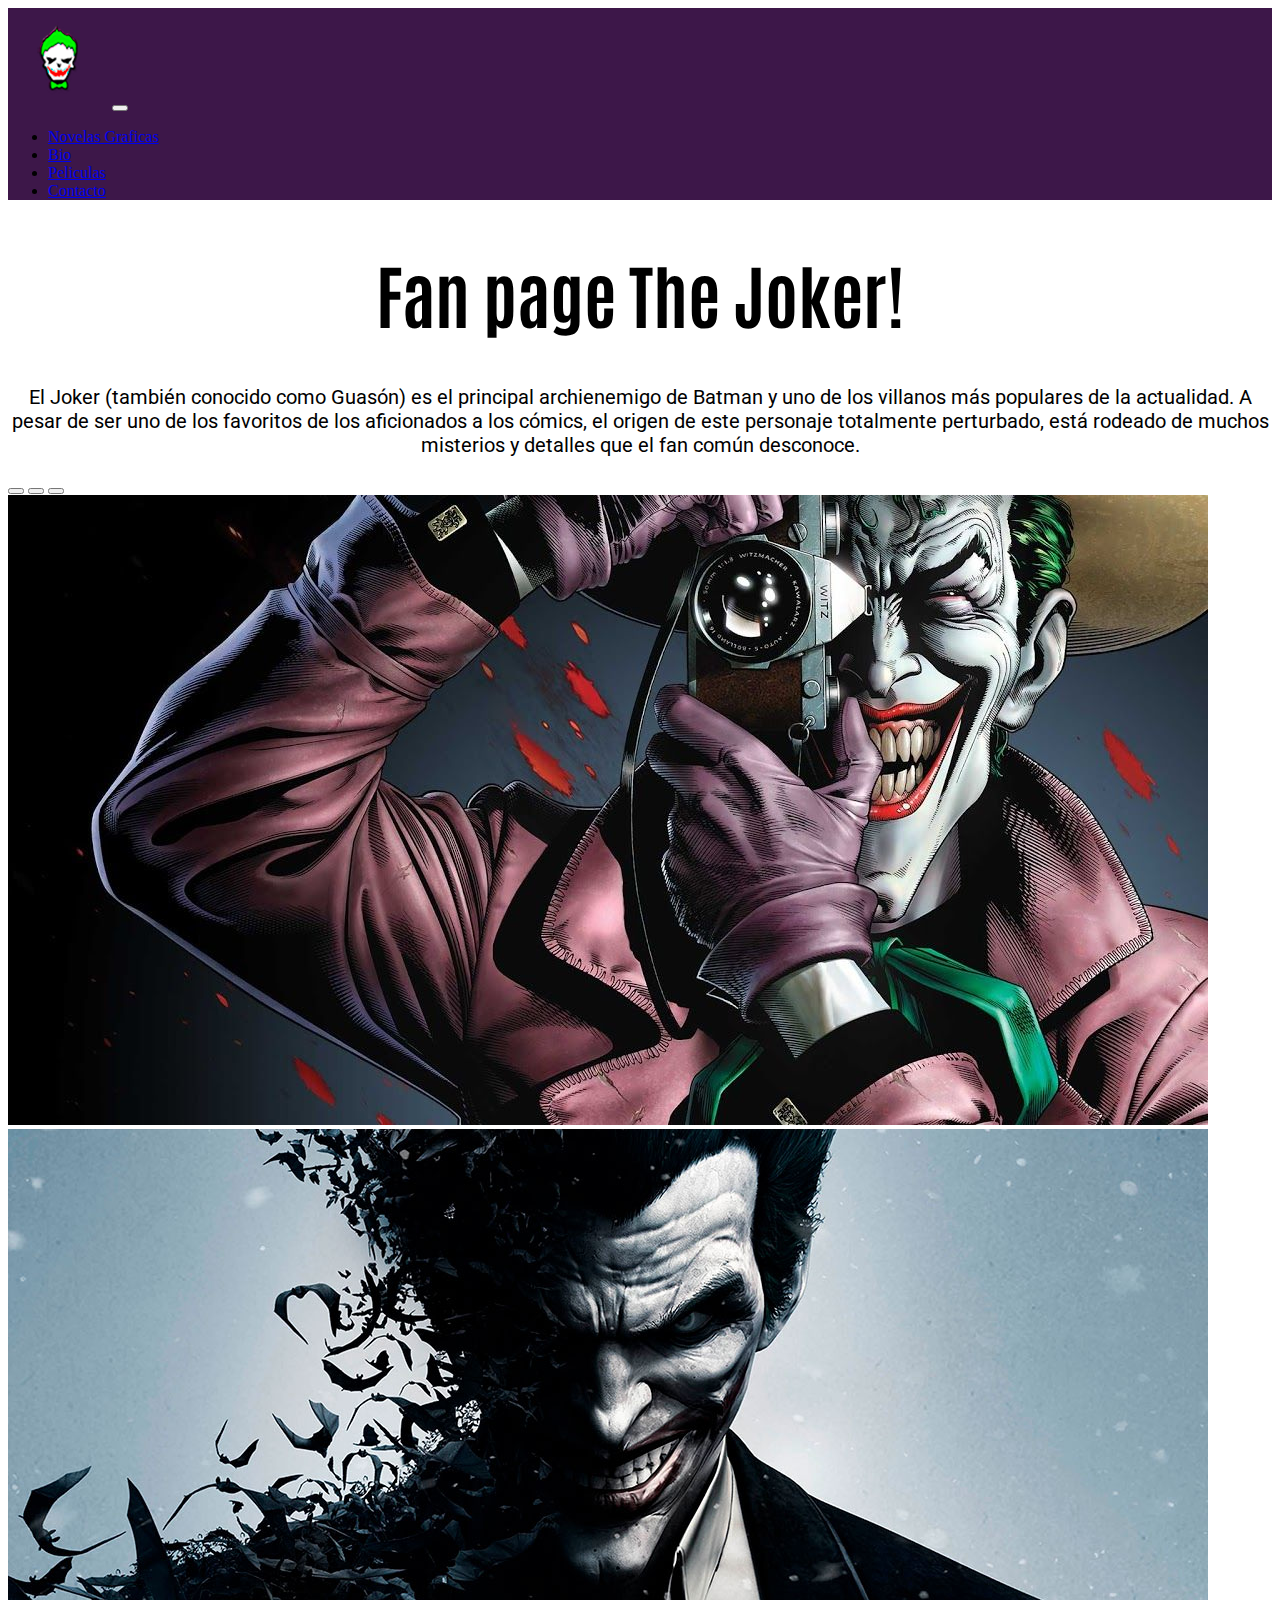
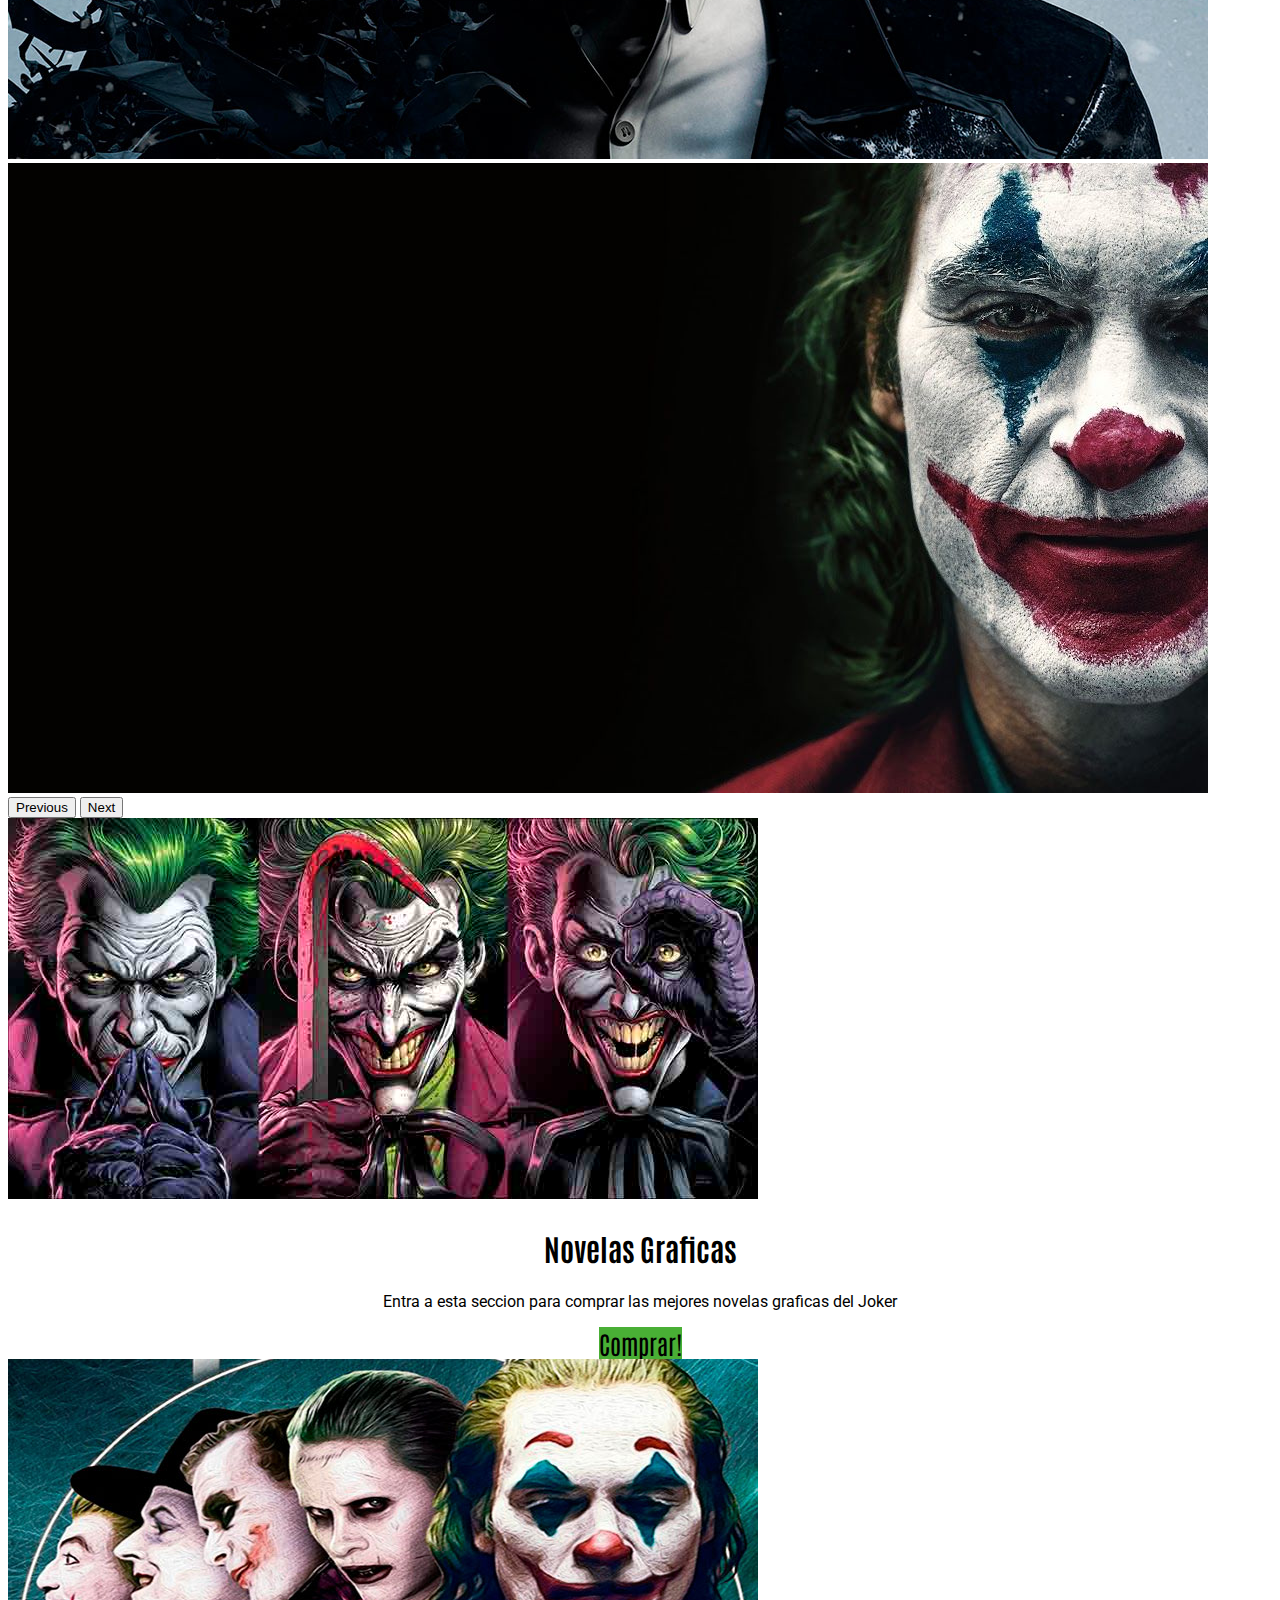
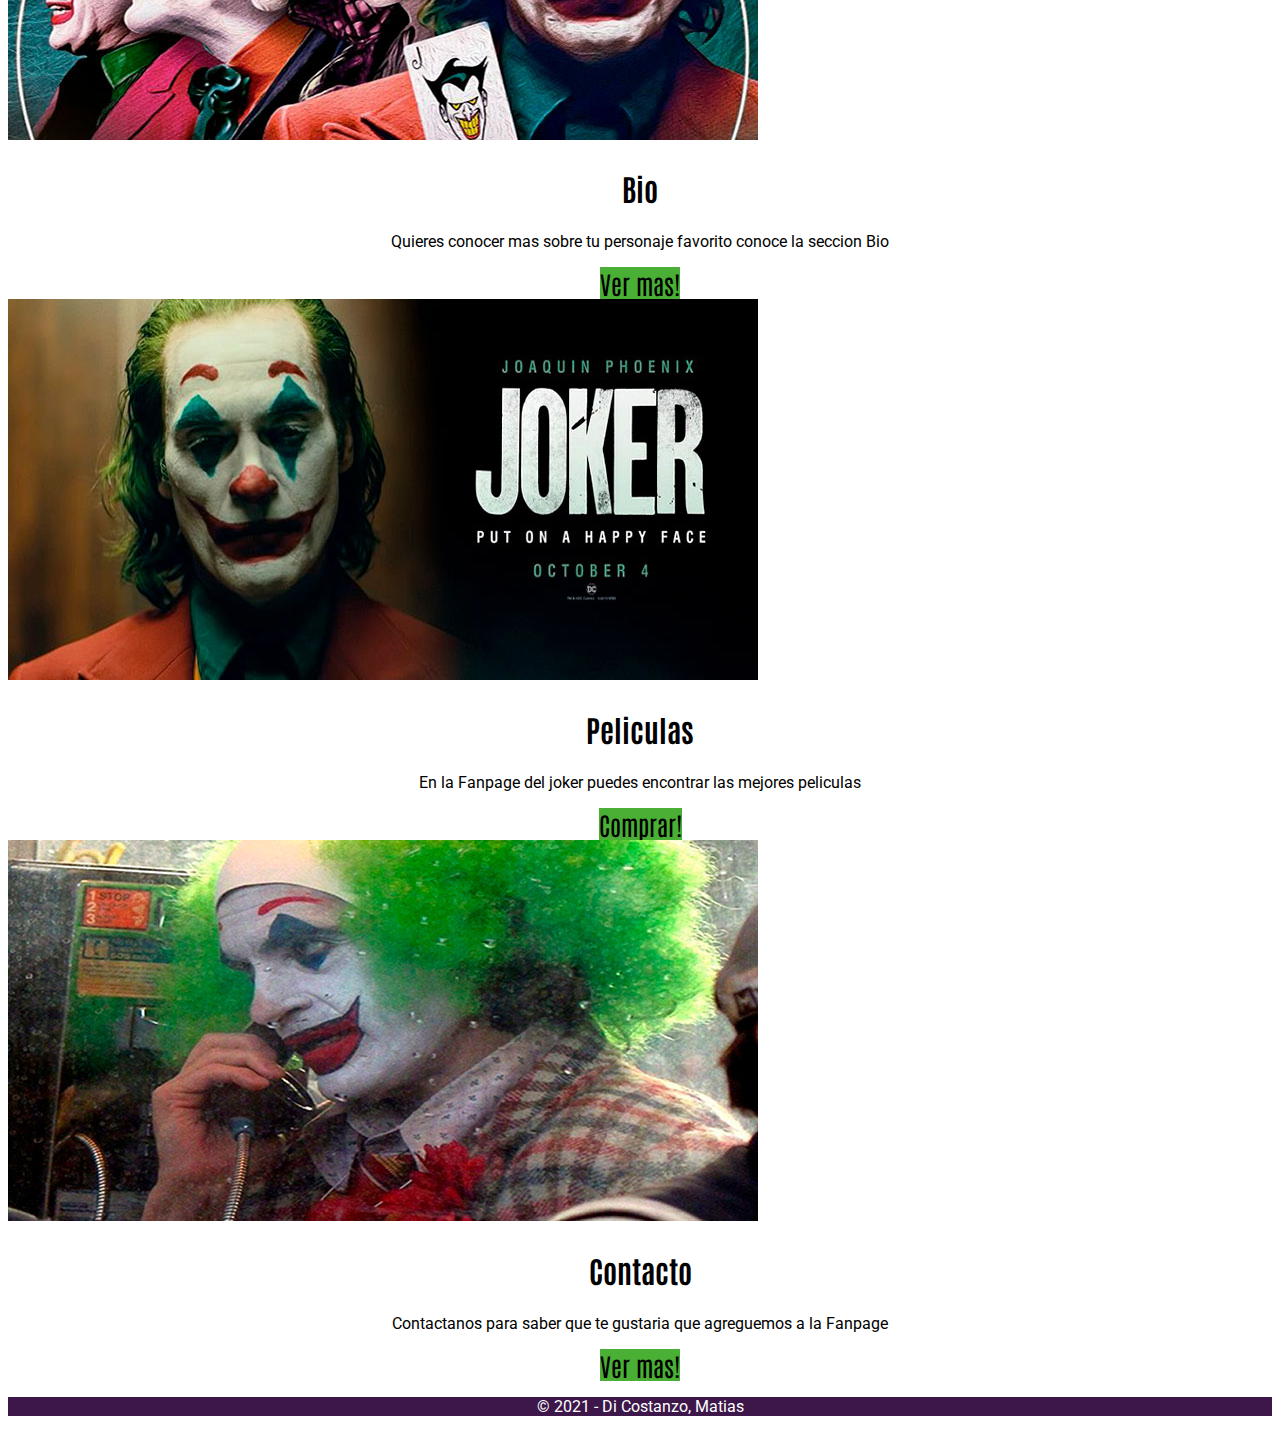
<file: index.html>
<!doctype html>
<html lang="es">
<head>
    <meta charset="utf-8">
    <meta name="viewport" content="width=device-width, initial-scale=1">

    <!-- Bootstrap CSS -->
    <link href="https://cdn.jsdelivr.net/npm/bootstrap@5.0.1/dist/css/bootstrap.min.css" 
    rel="stylesheet" integrity="sha384-+0n0xVW2eSR5OomGNYDnhzAbDsOXxcvSN1TPprVMTNDbiYZCxYbOOl7+AMvyTG2x" crossorigin="anonymous">

    <link href="css/estilos.css"  rel="stylesheet">
    <link rel="stylesheet" href="https://cdnjs.cloudflare.com/ajax/libs/font-awesome/5.15.3/css/all.min.css">
    <link rel="shortcut icon" href="img/jokerlogo.png">


    <title>Fan page The Joker</title>
</head>
<body>

    <header>


        <nav  class="navbar navbar-expand-lg navbar-dark bg-dark p-0">
            <div class="container-fluid header">
              <a class="navbar-brand" href="index.html">
               <img src="img/jokerlogo.png"  alt="logo"></a>

              <button class="navbar-toggler" type="button" data-bs-toggle="collapse" data-bs-target="#navbarNav" aria-controls="navbarNav" aria-expanded="false" aria-label="Toggle navigation">
                <span class="navbar-toggler-icon"></span>
              </button>
              
              <div class="collapse navbar-collapse" id="navbarNav">
                <ul class="navbar-nav">
                  <li class="nav-item">
                    <a class="nav-link" aria-current="page" href="novelasgraficas.html">Novelas Graficas</a>
                  </li>
                  <li class="nav-item">
                    <a class="nav-link" href="bio.html">Bio</a>
                  </li>
                  <li class="nav-item">
                    <a class="nav-link" href="peliculas.html">Peliculas</a>
                  </li>
                  <li class="nav-item">
                    <a class="nav-link" href="contacto.html">Contacto</a>
                  </li>
                </ul>
              </div>
            </div>
          </nav>


    </header>

  <div class="container-fluid content">
    <div class="container">
      <div class="row">    
        <div class="titulo">
          <h1>Fan page The Joker!</h1>
          <p>El Joker (también conocido como Guasón) es el principal archienemigo de Batman y uno de los villanos más populares de la actualidad. 
              A pesar de ser uno de los favoritos de los aficionados a los cómics, el origen de este personaje totalmente perturbado,
              está rodeado de muchos misterios y detalles que el fan común desconoce.</p>
            </div>
          </div>
        </div>
      </div>


<div class="slider container-fluid px-0 mb-3">
    <div id="carouselExampleIndicators" class="carousel slide" data-bs-ride="carousel">
        <div class="carousel-indicators">
          <button type="button" data-bs-target="#carouselExampleIndicators" data-bs-slide-to="0" class="active" aria-current="true" aria-label="Slide 1"></button>
          <button type="button" data-bs-target="#carouselExampleIndicators" data-bs-slide-to="1" aria-label="Slide 2"></button>
          <button type="button" data-bs-target="#carouselExampleIndicators" data-bs-slide-to="2" aria-label="Slide 3"></button>
        </div>
        <div class="carousel-inner">
          <div class="carousel-item active">
            <img src="img/sliderjoker1.jpg" class="d-block w-100" alt="...">
          </div>
          <div class="carousel-item">
            <img src="img/sliderjoker2.jpg" class="d-block w-100" alt="...">
          </div>
          <div class="carousel-item">
            <img src="img/sliderjoker3.jpg" class="d-block w-100" alt="...">
          </div>
        </div>
        <button class="carousel-control-prev" type="button" data-bs-target="#carouselExampleIndicators" data-bs-slide="prev">
          <span class="carousel-control-prev-icon" aria-hidden="true"></span>
          <span class="visually-hidden">Previous</span>
        </button>
        <button class="carousel-control-next" type="button" data-bs-target="#carouselExampleIndicators" data-bs-slide="next">
          <span class="carousel-control-next-icon" aria-hidden="true"></span>
          <span class="visually-hidden">Next</span>
        </button>
      </div>
</div>


<div class="container-fluid content">
    <div class="container">
        <div class="row">

            <div class="col-lg-3 col-md-6 col-sm-12">
                <div class="info">
                    <div class="img">
                        <img class="img-fluid p-3" src="img/caja1.jpg" alt="">
                        <div class="txt">
                            <H2>Novelas Graficas</H2>
                            <p>Entra a esta seccion para comprar las mejores novelas graficas del Joker</p>
                                <div class="botonhome text-center">
                                <a class="botonhome" href="novelasgraficas.html">Comprar!</a>
                              </div>
                        </div>
                    </div>
                </div>
            </div>


            <div class="col-lg-3 col-md-6 col-sm-12">
                <div class="info">
                    <div class="img">
                        <img class="img-fluid p-3" src="img/caja.jpg" alt="">
                        <div class="txt">
                            <H2>Bio</H2>
                            <p>Quieres conocer mas sobre tu personaje favorito conoce la seccion Bio</p>
                                <div class="botonhome text-center">
                                <a class="botonhome" href="bio.html">Ver mas!</a>
                              </div>
                        </div>
                    </div>
                </div>
            </div>

            <div class="col-lg-3 col-md-6 col-sm-12">
                <div class="info">
                    <div class="img">
                        <img class="img-fluid p-3" src="img/caja2.jpg" alt="">
                        <div class="txt">
                            <H2>Peliculas</H2>
                            <p>En la Fanpage del joker puedes encontrar las mejores peliculas</p>
                                <div class="botonhome mb-5 text-center">
                                <a class="botonhome" href="peliculas.html">Comprar!</a>
                              </div>
                        </div>
                    </div>
                </div>
            </div>

            <div class="col-lg-3 col-md-6 col-sm-12">
                <div class="info">
                    <div class="img">
                        <img class="img-fluid p-3" src="img/caja3.jpg" alt="">
                        <div class="txt">
                            <H2>Contacto</H2>
                            <p>Contactanos para saber que te gustaria que agreguemos a la Fanpage</p>
                                <div class="botonhome mb-5 text-center">
                                <a class="botonhome m-1" href="contacto.html">Ver mas!</a>
                              </div>
                        </div>
                    </div>
                </div>
            </div>


        </div>
    </div>
</div>



<footer class="container-fluid footer">
  <div class="container">
  <p class="txtinfo p-3 mt-5">
    &copy; 2021 - Di Costanzo, Matias
  </p>
  </div>
</footer>




    <!-- Option 1: Bootstrap Bundle with Popper -->
    <script src="https://cdn.jsdelivr.net/npm/bootstrap@5.0.1/dist/js/bootstrap.bundle.min.js" integrity="sha384-gtEjrD/SeCtmISkJkNUaaKMoLD0//ElJ19smozuHV6z3Iehds+3Ulb9Bn9Plx0x4" crossorigin="anonymous"></script>

</body>
</html>
</file>
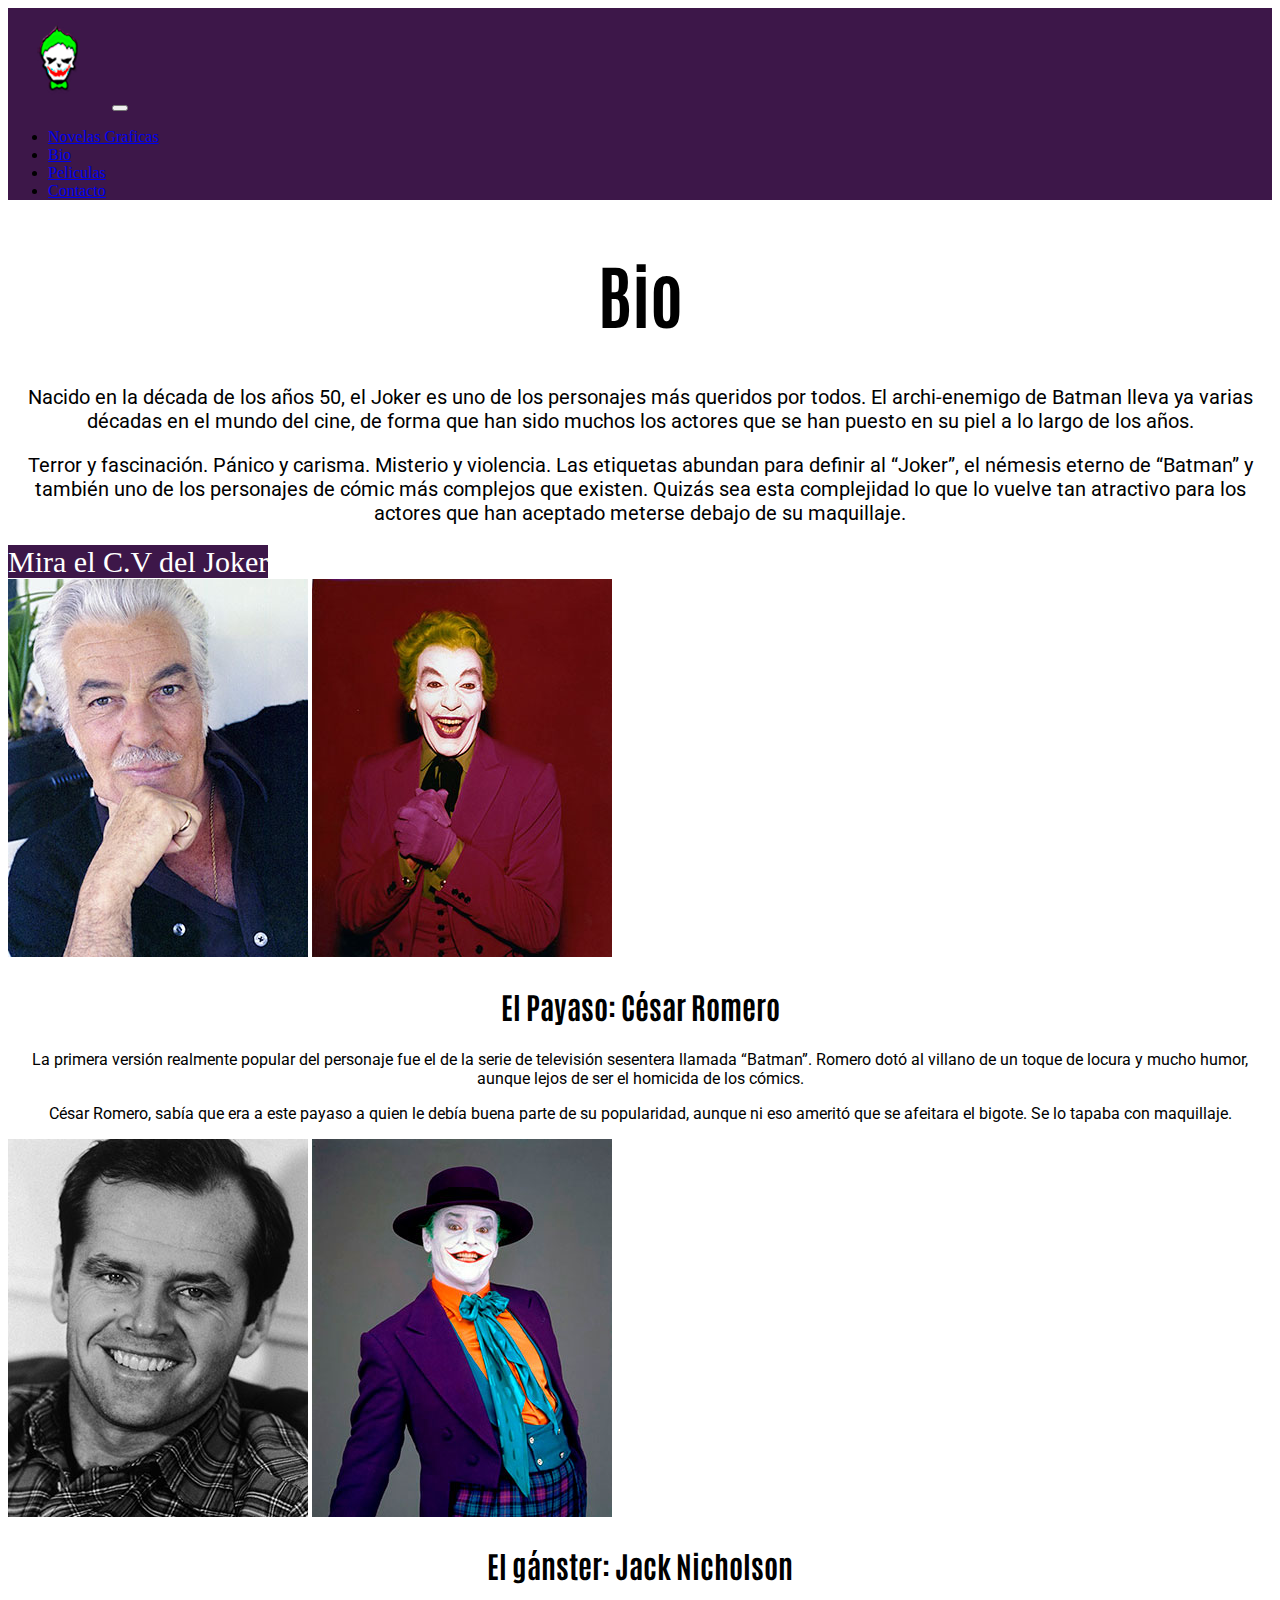
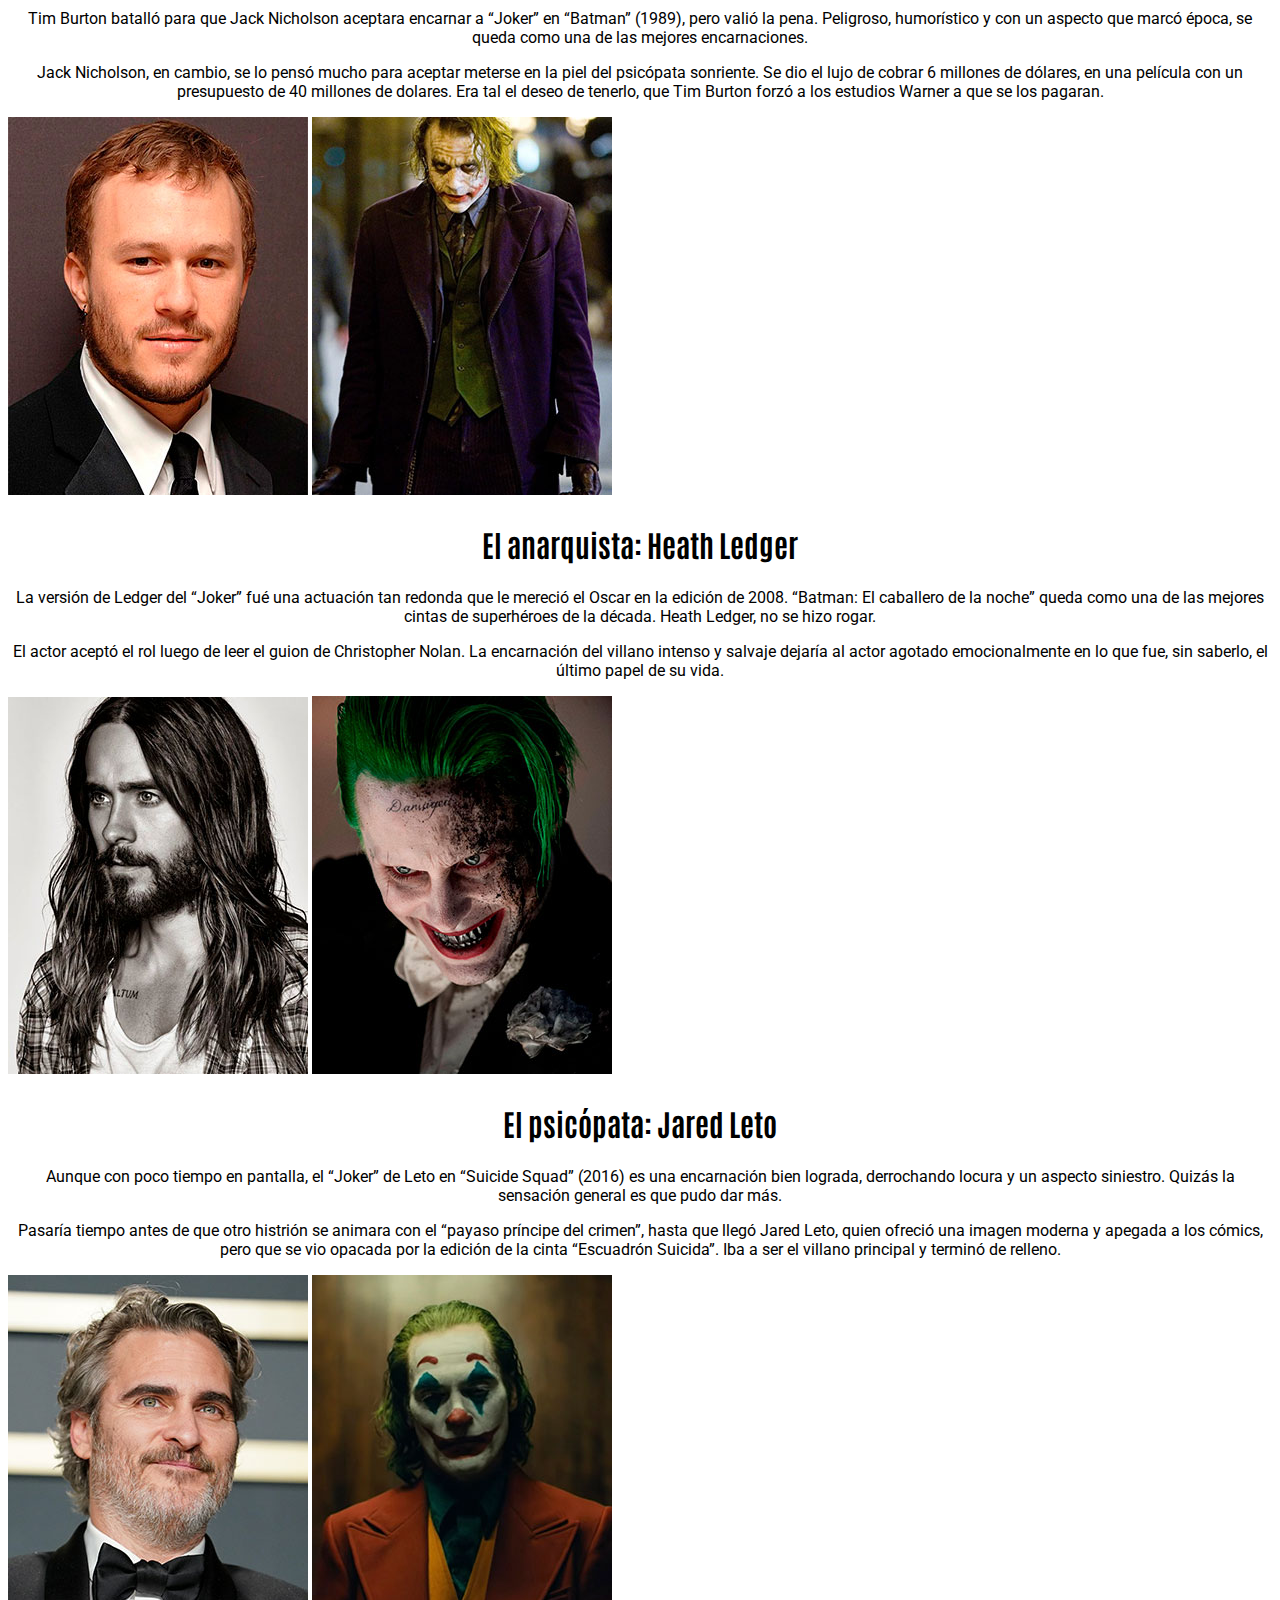
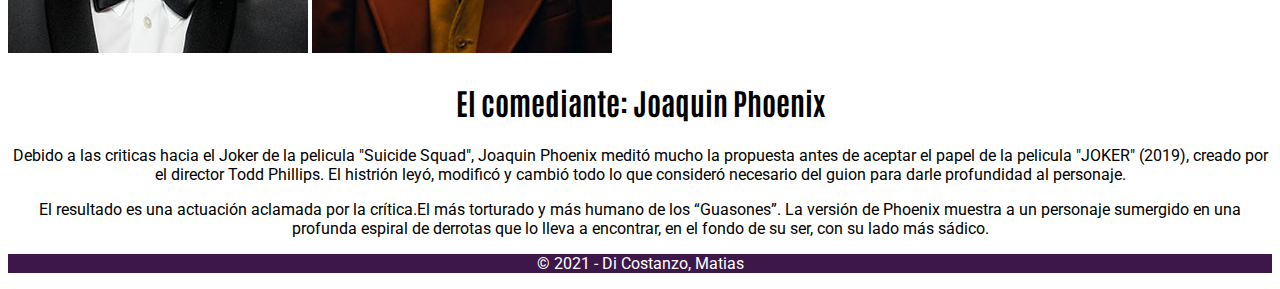
<file: bio.html>
<!doctype html>
<html lang="es">
<head>
    <meta charset="utf-8">
    <meta name="viewport" content="width=device-width, initial-scale=1">

    <!-- Bootstrap CSS -->
    <link href="https://cdn.jsdelivr.net/npm/bootstrap@5.0.1/dist/css/bootstrap.min.css" 
    rel="stylesheet" integrity="sha384-+0n0xVW2eSR5OomGNYDnhzAbDsOXxcvSN1TPprVMTNDbiYZCxYbOOl7+AMvyTG2x" crossorigin="anonymous">

    <link href="css/estilos.css"  rel="stylesheet">
    <link rel="stylesheet" href="https://cdnjs.cloudflare.com/ajax/libs/font-awesome/5.15.3/css/all.min.css">
    <link rel="shortcut icon" href="img/jokerlogo.png">


    <title>Bio</title>
</head>

<body>

    <header>

        <nav  class="navbar navbar-expand-lg navbar-dark bg-dark p-0">
            <div class="container-fluid header">
              <a class="navbar-brand" href="index.html">
               <img src="img/jokerlogo.png"  alt=""></a>

              <button class="navbar-toggler" type="button" data-bs-toggle="collapse" data-bs-target="#navbarNav" aria-controls="navbarNav" aria-expanded="false" aria-label="Toggle navigation">
                <span class="navbar-toggler-icon"></span>
              </button>
              
              <div class="collapse navbar-collapse" id="navbarNav">
                <ul class="navbar-nav">
                  <li class="nav-item">
                    <a class="nav-link" aria-current="page" href="novelasgraficas.html">Novelas Graficas</a>
                  </li>
                  <li class="nav-item">
                    <a class="nav-link" href="bio.html">Bio</a>
                  </li>
                  <li class="nav-item">
                    <a class="nav-link" href="peliculas.html">Peliculas</a>
                  </li>
                  <li class="nav-item">
                    <a class="nav-link" href="contacto.html">Contacto</a>
                  </li>
                </ul>
              </div>
            </div>
          </nav>


    </header>

    <div class="container-fluid content">
      <div class="container">
          <div class="row">
          <div class="titulo">
          <h1>Bio</h1>
          <p> Nacido en la década de los años 50, el Joker es uno de los personajes más queridos por todos. 
              El archi-enemigo de Batman lleva ya varias décadas en el mundo del cine,
            de forma que han sido muchos los actores que se han puesto en su piel a lo largo de los años.</p>
            <p>Terror y fascinación. Pánico y carisma. Misterio y violencia. Las etiquetas abundan para definir al “Joker”, 
            el némesis eterno de “Batman” y también uno de los personajes de cómic más complejos que existen.
            Quizás sea esta complejidad lo que lo vuelve tan atractivo para los actores que han aceptado meterse debajo de su maquillaje.</p>
      <div class="botonbio mb-5 text-center">
        <a class="botonbio" href="cv.html">Mira el C.V del Joker</a>
      </div>
  </div>
</div>
</div>
</div>



     <div class="container-fluid">
        <div class="container">

          <div class="row">
            <div class="col">
              <div class="img img-fluid mt-3">
                <img class="imgbio" src="img/cesarromero3.jpg">
                <img class="imgbio" src="img/cesarromero.jpg">
  </div>
  </div>
  <div class="col">
    <div class="txt mt-5 text-center">
      <H2>El Payaso: César Romero</H2>
      <p>La primera versión realmente popular del personaje fue el de la serie de televisión sesentera llamada “Batman”. 
        Romero dotó al villano de un toque de locura y mucho humor, aunque lejos de ser el homicida de los cómics.</p>
        <p>César Romero, sabía que era a este payaso a quien le debía buena parte de su popularidad, 
        aunque ni eso ameritó que se afeitara el bigote. Se lo tapaba con maquillaje.</p>
  </div>
</div>
</div>
</div>
</div>

<div class="container-fluid">
  <div class="container">

<div class="row">
  <div class="col">
    <div class="img-fluid mt-3">
    <img class="imgbio" src="img/jacknicholson2.jpg">
    <img class="imgbio" src="img/jacknicholson.jpg">
  </div>
  </div>
  <div class="col">
    <div class="txt mt-5 text-center">
      <H2>El gánster: Jack Nicholson</H2>
      <p>Tim Burton batalló para que Jack Nicholson aceptara encarnar a “Joker” en “Batman” (1989), pero valió la pena. 
          Peligroso, humorístico y con un aspecto que marcó época, se queda como una de las mejores encarnaciones.</p>
          <p>Jack Nicholson, en cambio, se lo pensó mucho para aceptar meterse en la piel del psicópata sonriente. 
          Se dio el lujo de cobrar 6 millones de dólares, en una película con un presupuesto de 40 millones de dolares. 
          Era tal el deseo de tenerlo, que Tim Burton forzó a los estudios Warner a que se los pagaran.</p>
  </div>
</div>
</div>
</div>
</div>

<div class="container-fluid">
  <div class="container">

<div class="row">
  <div class="col">
    <div class="img-fluid mt-3">
    <img class="imgbio" src="img/heathledger2.jpg">
    <img class="imgbio" src="img/heathledger.jpg">
  </div>
  </div>
  <div class="col">
    <div class="txt mt-5">
      <H2>El anarquista: Heath Ledger</H2>
      <p>La versión de Ledger del “Joker” fué una actuación tan redonda que le mereció el Oscar en la edición de 2008. 
        “Batman: El caballero de la noche” queda como una de las mejores cintas de superhéroes de la década.
        Heath Ledger, no se hizo rogar.</p>
        <p>El actor aceptó el rol luego de leer el guion de Christopher Nolan. 
        La encarnación del villano intenso y salvaje dejaría al actor agotado emocionalmente en lo que fue, 
        sin saberlo, el último papel de su vida.</p>
  </div>
</div>
</div>
</div>
</div>

<div class="container-fluid">
  <div class="container">

<div class="row">
  <div class="col">
    <div class="img-fluid mt-3">
    <img class="imgbio" src="img/jaredleto2.jpg">
    <img class="imgbio" src="img/jaredleto.jpg">
  </div>
  </div>
  <div class="col">
    <div class="txt mt-5">
      <H2>El psicópata: Jared Leto</H2>
      <p>Aunque con poco tiempo en pantalla, el “Joker” de Leto en “Suicide Squad” (2016) es una encarnación bien lograda, 
        derrochando locura y un aspecto siniestro. Quizás la sensación general es que pudo dar más.</p>
        <p>Pasaría tiempo antes de que otro histrión se animara con el “payaso príncipe del crimen”, hasta que llegó Jared Leto, 
        quien ofreció una imagen moderna y apegada a los cómics, pero que se vio opacada por la edición de la cinta “Escuadrón Suicida”. 
        Iba a ser el villano principal y terminó de relleno. 
        </p>
  </div>
</div>
</div>
</div>
</div>

<div class="container-fluid">
  <div class="container">

<div class="row">
  <div class="col">
    <div class="img-fluid mt-3">
    <img class="imgbio" src="img/joaquinphoenix2.jpg">
    <img class="imgbio" src="img/joaquinphoenix.jpg">
  </div>
  </div>
  <div class="col">
    <div class="txt mt-5">
      <H2>El comediante: Joaquin Phoenix</H2>
      <p>Debido a las criticas hacia el Joker de la pelicula "Suicide Squad", Joaquin Phoenix meditó mucho la propuesta antes de aceptar el papel de la pelicula "JOKER" (2019), 
        creado por el director Todd Phillips. El histrión leyó, modificó y cambió todo lo que consideró necesario del guion para darle profundidad al personaje.</p>
        <p>El resultado es una actuación aclamada por la crítica.El más torturado y más humano de los “Guasones”. 
        La versión de Phoenix muestra a un personaje sumergido en una profunda espiral de derrotas que lo lleva a encontrar, 
        en el fondo de su ser, con su lado más sádico.
        </p>
  </div>
</div>
</div>
</div>
</div>




<footer class="container-fluid footer">
  <div class="container">
  <p class="txtinfo p-3 mt-5">
    &copy; 2021 - Di Costanzo, Matias
  </p>
  </div>
</footer>



    <!-- Option 1: Bootstrap Bundle with Popper -->
    <script src="https://cdn.jsdelivr.net/npm/bootstrap@5.0.1/dist/js/bootstrap.bundle.min.js" integrity="sha384-gtEjrD/SeCtmISkJkNUaaKMoLD0//ElJ19smozuHV6z3Iehds+3Ulb9Bn9Plx0x4" crossorigin="anonymous"></script>

</body>
</html>
</file>
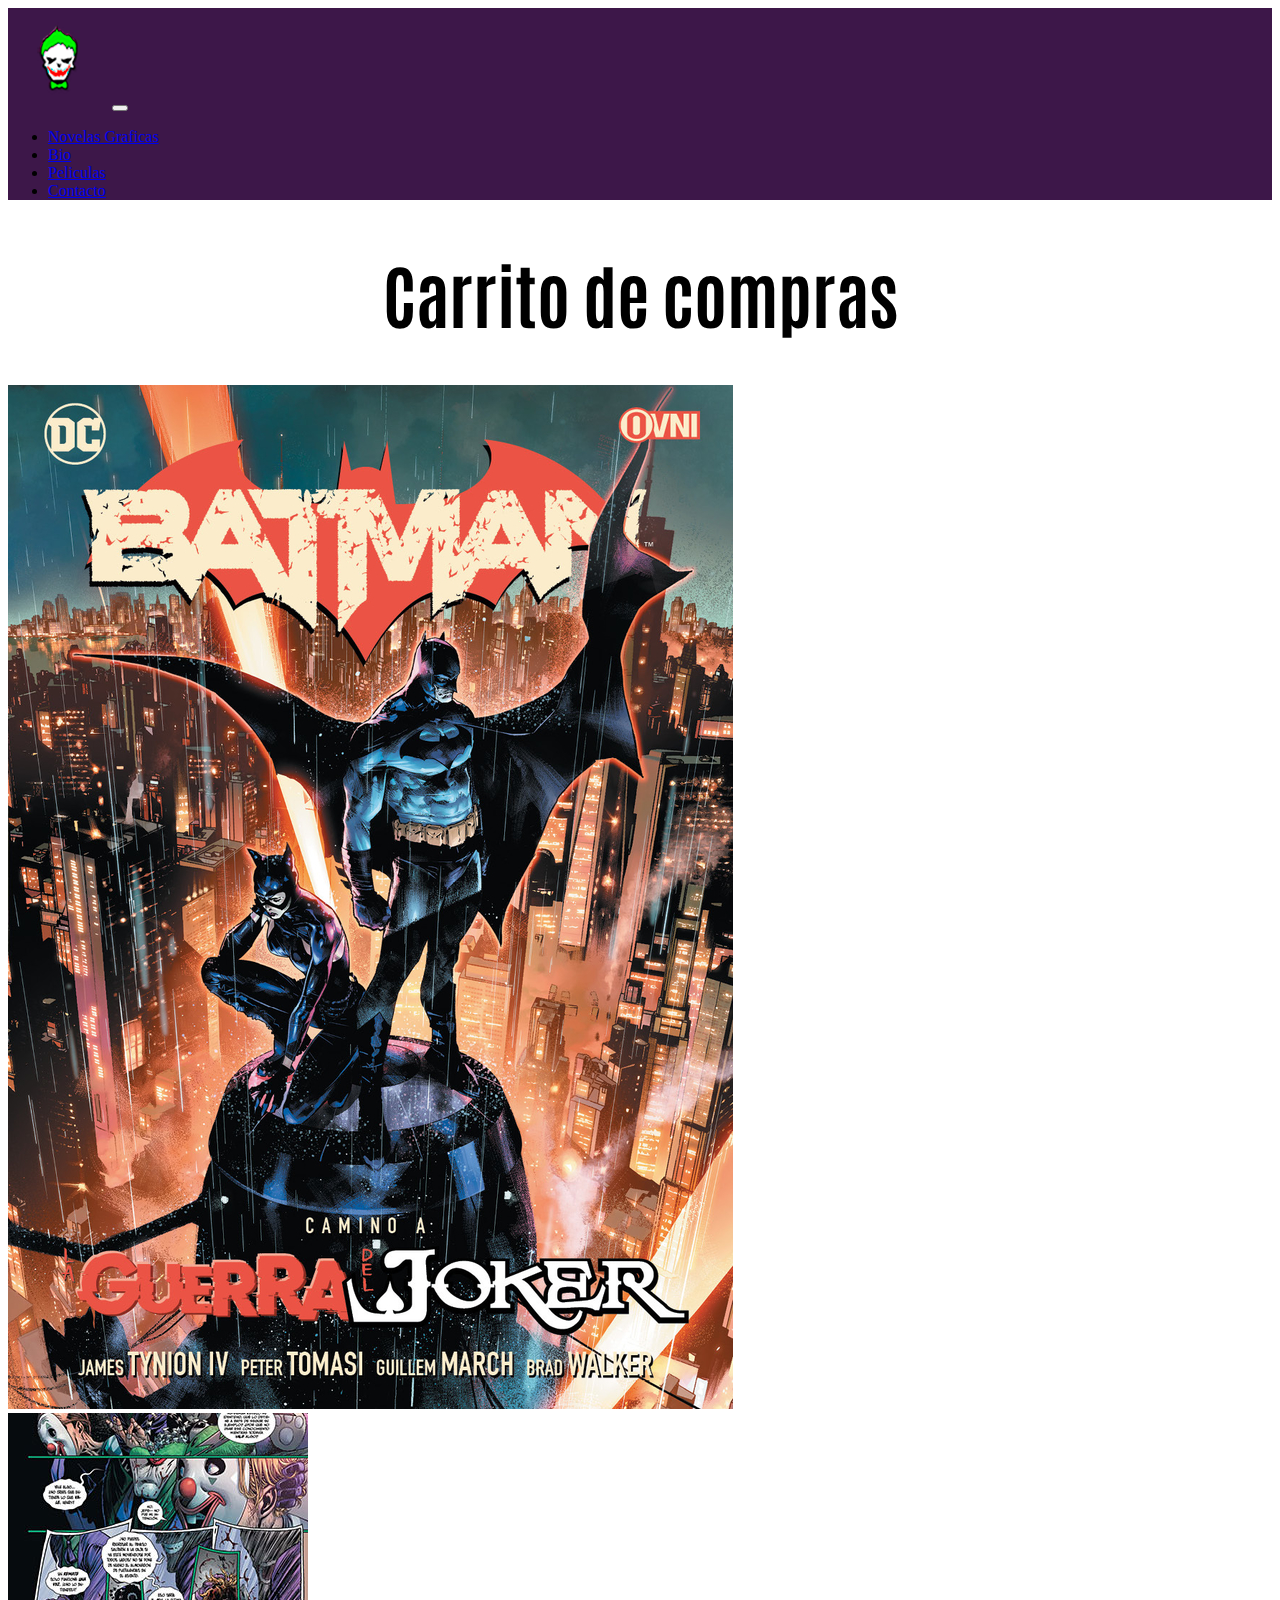
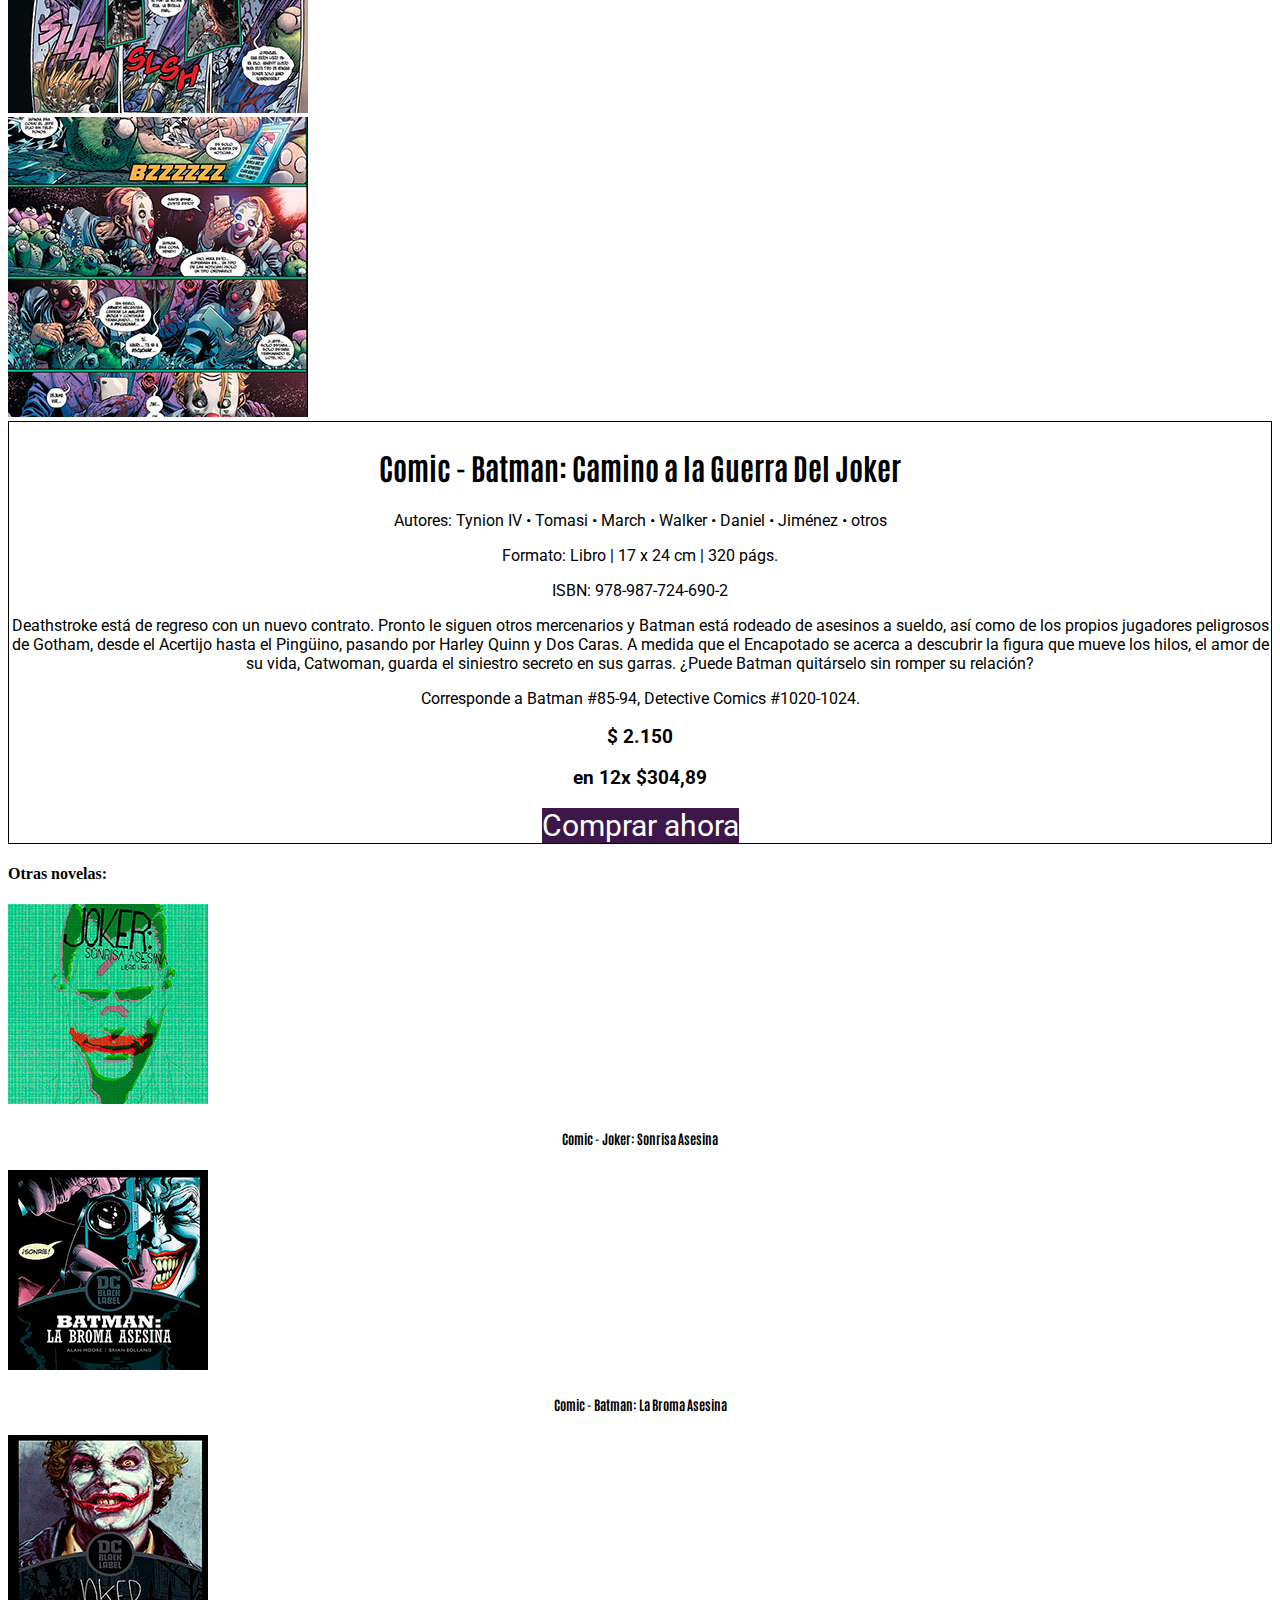
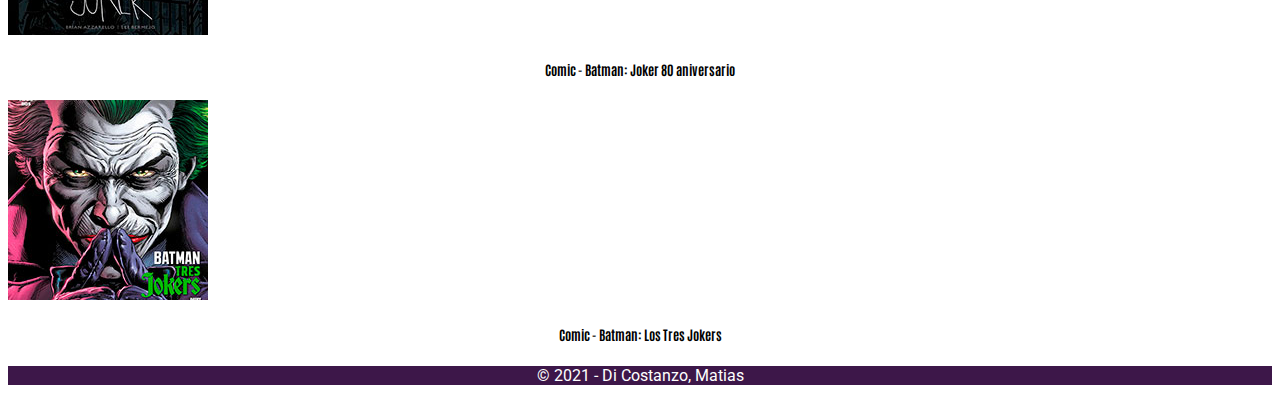
<file: compra.html>
<!doctype html>
<html lang="es">
<head>
    <meta charset="utf-8">
    <meta name="viewport" content="width=device-width, initial-scale=1">

    <!-- Bootstrap CSS -->
    <link href="https://cdn.jsdelivr.net/npm/bootstrap@5.0.1/dist/css/bootstrap.min.css" 
    rel="stylesheet" integrity="sha384-+0n0xVW2eSR5OomGNYDnhzAbDsOXxcvSN1TPprVMTNDbiYZCxYbOOl7+AMvyTG2x" crossorigin="anonymous">

    <link href="css/estilos.css"  rel="stylesheet">
    <link rel="stylesheet" href="https://cdnjs.cloudflare.com/ajax/libs/font-awesome/5.15.3/css/all.min.css">
    <link rel="shortcut icon" href="img/jokerlogo.png">


    <title>Carrito de compras</title>
</head>

<body>

    <header>

        <nav  class="navbar navbar-expand-lg navbar-dark bg-dark p-0">
            <div class="container-fluid header">
              <a class="navbar-brand" href="index.html">
               <img src="img/jokerlogo.png"  alt=""></a>

              <button class="navbar-toggler" type="button" data-bs-toggle="collapse" data-bs-target="#navbarNav" aria-controls="navbarNav" aria-expanded="false" aria-label="Toggle navigation">
                <span class="navbar-toggler-icon"></span>
              </button>
              
              <div class="collapse navbar-collapse" id="navbarNav">
                <ul class="navbar-nav">
                  <li class="nav-item">
                    <a class="nav-link" aria-current="page" href="novelasgraficas.html">Novelas Graficas</a>
                  </li>
                  <li class="nav-item">
                    <a class="nav-link" href="bio.html">Bio</a>
                  </li>
                  <li class="nav-item">
                    <a class="nav-link" href="peliculas.html">Peliculas</a>
                  </li>
                  <li class="nav-item">
                    <a class="nav-link" href="contacto.html">Contacto</a>
                  </li>
                </ul>
              </div>
            </div>
          </nav>

    </header>

    <div class="container-fluid content">
        <div class="container">
            <div class="row">
            <div class="titulo p-3">
            <h1>Carrito de compras</h1>
            <p></p>
            </div>
        </div>
    </div>
</div>

<div class="container">
    <div class="row">
        
        <div class="col-1 lg-3 col-md-6 col-sm-12">
            <div class="imgnovelas text-center">
                <img class="img-fluid p-3" src="img/carrito.jpg" alt="">
            </div>
          </div>

      <div class="col-lg-3 col-md-6 col-sm-12">
        <div class="imgnovelas text-center">
            <img class="img-fluid p-3 mt-5" src="img/carrito2.jpg" alt="">
        </div>
        <div class="imgnovelas text-center">
            <img class="img-fluid p-3 mt-5" src="img/carrito3.jpg" alt="">
        </div>
        
      </div>

      <div class="col-lg-3 col-md-6 col-sm-12">
        <div class="txtcompras p-3 mt-3">
            <H2>Comic - Batman: Camino a la Guerra Del Joker</H2>
            <p>Autores: Tynion IV 
                • Tomasi • March 
                • Walker • Daniel 
                • Jiménez • otros</p>
                <p>Formato: Libro | 17 x 24 cm | 320 págs.</p>
                <p>ISBN: 978-987-724-690-2</p>
                
                <p>Deathstroke está de regreso con un nuevo contrato. Pronto le siguen otros mercenarios y Batman está rodeado de asesinos a sueldo, 
                así como de los propios jugadores peligrosos de Gotham, desde el Acertijo hasta el Pingüino, pasando por Harley Quinn y Dos Caras. 
                A medida que el Encapotado se acerca a descubrir la figura que mueve los hilos, el amor de su vida, Catwoman, 
                guarda el siniestro secreto en sus garras.
                ¿Puede Batman quitárselo sin romper su relación?</p> 
                <p>Corresponde a Batman #85-94, Detective Comics #1020-1024.</p>
              <H3>$ 2.150</H3>
              <H3>en 12x $304,89</H3> 
             
        <div class="compra">
            <a class="compra" href="https://www.mercadopago.com.ar/paid?code=V1C70X&utm_source=google&utm_medium=cpc&utm_campaign=MLA_MP_G_AO_ALL_BRD_SEARCH_MP_EXACT&matt_tool=28766038&matt_word=&gclid=CjwKCAjw_o-HBhAsEiwANqYhp1cIHY6urqrUBkHaB19vpYP_KpZaZLGZOgy_ZimIODlDgDi17LZAVBoCJ3wQAvD_BwE">Comprar ahora</a>
          </div>
        </div>
      </div>
    </div>
  </div>


  <div class="container-fluid content">
    <div class="container">
        <div class="row">
        <div class="titulo p-3 m-3">
        <h4>Otras novelas:</h4>
        <p></p>
        </div>
    </div>
</div>
</div>


  <div class="container-fluid content">
    <div class="container">
        <div class="row">

            <div class="col-lg-3 col-md-6 col-sm-12">
                <div class="info">
                    <div class="imgcarrito text-center">
                      <img src="img/carrito5.jpg" class="img-thumbnail" alt="">
                        <div class="txt">
                            <H5>Comic - Joker: Sonrisa Asesina</H5>
                            <p></p>
                        </div>
                    </div>
                </div>
            </div>


            <div class="col-lg-3 col-md-6 col-sm-12">
                <div class="info">
                    <div class="imgcarrito text-center">
                      <img src="img/carrito6.jpg" class="img-thumbnail" alt="">
                        <div class="txt">
                            <H5>Comic - Batman: La Broma Asesina</H5>
                            <p></p>
                        </div>
                    </div>
                </div>
            </div>

            <div class="col-lg-3 col-md-6 col-sm-12">
                <div class="info">
                    <div class="imgcarrito text-center">
                      <img src="img/carrito7.jpg" class="img-thumbnail" alt="">
                        <div class="txt">
                            <H5>Comic - Batman: Joker 80 aniversario</H5>
                            <p></p>
                        </div>
                    </div>
                </div>
            </div>

            <div class="col-lg-3 col-md-6 col-sm-12">
                <div class="info">
                    <div class="imgcarrito text-center">
                        <img src="img/carrito8.jpg" class="img-thumbnail" alt="">
                        <div class="txt">
                            <H5>Comic - Batman: Los Tres Jokers</H5>
                            <p></p>
                        </div>
                    </div>
                </div>
            </div>
        </div>
    </div>
</div>



    <footer class="container-fluid footer">
        <div class="container">
        <p class="txtinfo p-3 mt-5">
          &copy; 2021 - Di Costanzo, Matias
        </p>
        </div>
      </footer>

    <!-- Option 1: Bootstrap Bundle with Popper -->
    <script src="https://cdn.jsdelivr.net/npm/bootstrap@5.0.1/dist/js/bootstrap.bundle.min.js" integrity="sha384-gtEjrD/SeCtmISkJkNUaaKMoLD0//ElJ19smozuHV6z3Iehds+3Ulb9Bn9Plx0x4" crossorigin="anonymous"></script>

</body>
</html>
</file>
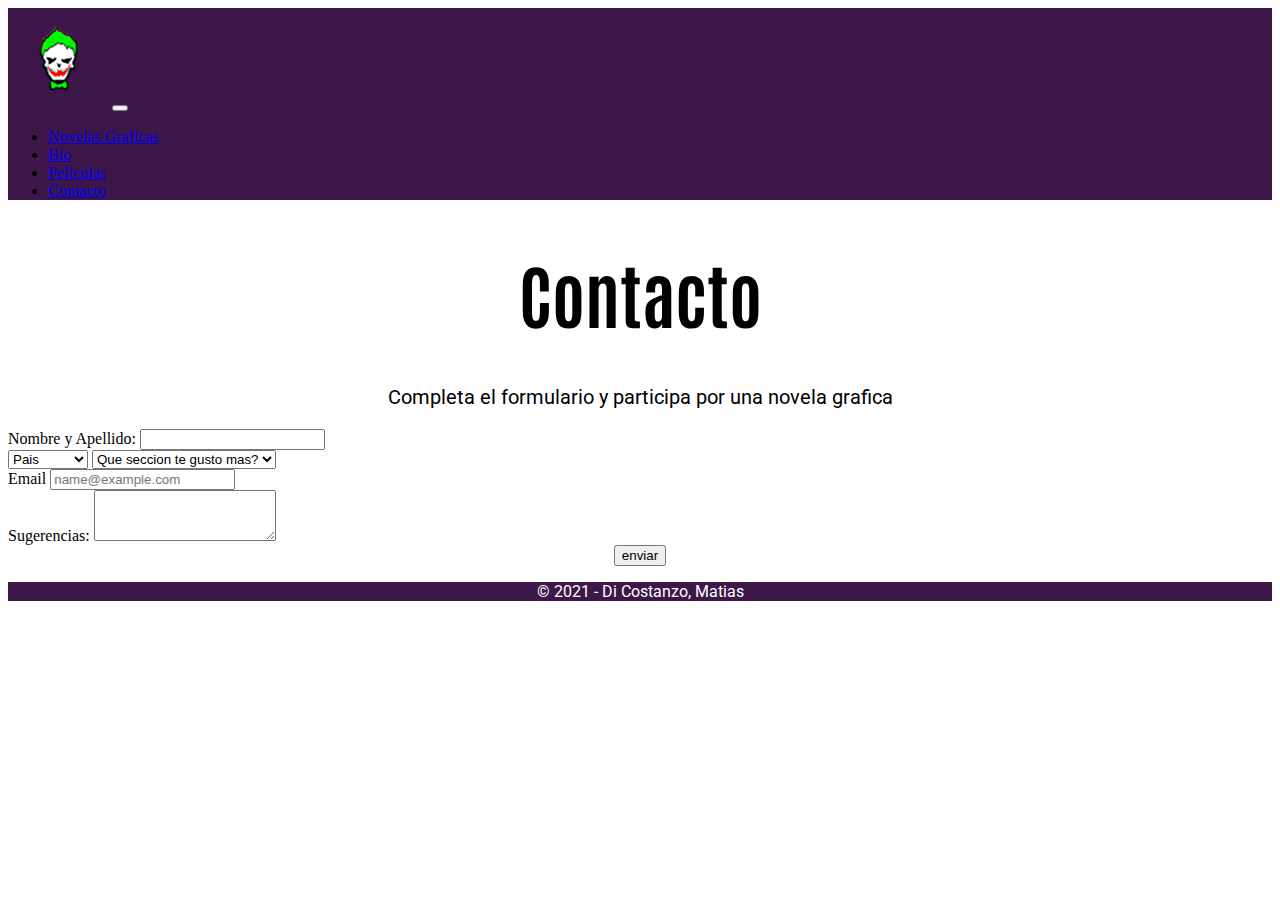
<file: contacto.html>
<!doctype html>
<html lang="es">
<head>
    <meta charset="utf-8">
    <meta name="viewport" content="width=device-width, initial-scale=1">

    <!-- Bootstrap CSS -->
    <link href="https://cdn.jsdelivr.net/npm/bootstrap@5.0.1/dist/css/bootstrap.min.css" 
    rel="stylesheet" integrity="sha384-+0n0xVW2eSR5OomGNYDnhzAbDsOXxcvSN1TPprVMTNDbiYZCxYbOOl7+AMvyTG2x" crossorigin="anonymous">

    <link href="css/estilos.css"  rel="stylesheet">
    <link rel="stylesheet" href="https://cdnjs.cloudflare.com/ajax/libs/font-awesome/5.15.3/css/all.min.css">
    <link rel="shortcut icon" href="img/jokerlogo.png">


    <title>Contacto</title>
</head>

<body>

    <header>

        <nav  class="navbar navbar-expand-lg navbar-dark bg-dark p-0">
            <div class="container-fluid header">
              <a class="navbar-brand" href="index.html">
               <img src="img/jokerlogo.png"  alt=""></a>

              <button class="navbar-toggler" type="button" data-bs-toggle="collapse" data-bs-target="#navbarNav" aria-controls="navbarNav" aria-expanded="false" aria-label="Toggle navigation">
                <span class="navbar-toggler-icon"></span>
              </button>
              
              <div class="collapse navbar-collapse" id="navbarNav">
                <ul class="navbar-nav">
                  <li class="nav-item">
                    <a class="nav-link" aria-current="page" href="novelasgraficas.html">Novelas Graficas</a>
                  </li>
                  <li class="nav-item">
                    <a class="nav-link" href="bio.html">Bio</a>
                  </li>
                  <li class="nav-item">
                    <a class="nav-link" href="peliculas.html">Peliculas</a>
                  </li>
                  <li class="nav-item">
                    <a class="nav-link" href="contacto.html">Contacto</a>
                  </li>
                </ul>
              </div>
            </div>
          </nav>


    </header>

    <div class="container-fluid content">
      <div class="container">
          <div class="row">
          <div class="titulo">
          <h1>Contacto</h1>
          <p> Completa el formulario y participa por una novela grafica</p>
          </div>
      </div>
  </div>
</div>

<form action="" method="post" class="" netlify>
    <div class="container-fluid content my-3">
      <div class="container">



        <div class="mb-3 p-3">
          <label for="camponombreyapellido" class="form-label">Nombre y Apellido:</label>
          <input name="nombre" type="text" class="form-control" id="nombreyapellido" required>
        </div>

        <select class="form-select form-select-lg mb-3" aria-label=".form-select-lg example" required>
          <option name="pais" selected>Pais</option>
          <option name="argentina" value="1">Argentina</option>
          <option name= "uruguay" value="2">Uruguay</option>
          <option name= "chile" value="3">Chile</option>
          <option name= "Bolivia" value="3">Bolivia</option>
          <option name="Peru" value="3">Peru</option>
          <option name="colombia" value="3">Colombia</option>
        </select>
        
        <select class="form-select form-select-sm p-3" aria-label="form-select-sm example"required>
          <option name="seccion" selected>Que seccion te gusto mas?</option>
          <option mane="nevelas graficas" value="1">Novelas graficas</option>
          <option name="bio" value="2">Bio</option>
          <option name="peliculas" value="3">Peliculas</option>
        </select>

    <div class="mb-3 p-3">
      <label for="campoemail" class="form-label">Email</label>
      <input name="email" type="email" class="form-control" id="email" placeholder="name@example.com" required>
    </div>
    <div class="mb-3">
      <label for="sugerencias" class="form-label">Sugerencias:</label>
      <textarea name="mensaje" class="form-control" id="exampleFormControlTextarea1" rows="3" required></textarea>
    </div>
  </div>
</div>

<div class="botonform">
  <input type="submit" value="enviar" class="btn btn-success mb-3">
  </div>


</form>




<footer class="container-fluid footer">
  <div class="container">
  <p class="txtinfo p-3 mt-5">
    &copy; 2021 - Di Costanzo, Matias
  </p>
  </div>
</footer>

    <!-- Option 1: Bootstrap Bundle with Popper -->
    <script src="https://cdn.jsdelivr.net/npm/bootstrap@5.0.1/dist/js/bootstrap.bundle.min.js" integrity="sha384-gtEjrD/SeCtmISkJkNUaaKMoLD0//ElJ19smozuHV6z3Iehds+3Ulb9Bn9Plx0x4" crossorigin="anonymous"></script>

</body>
</html>
</file>
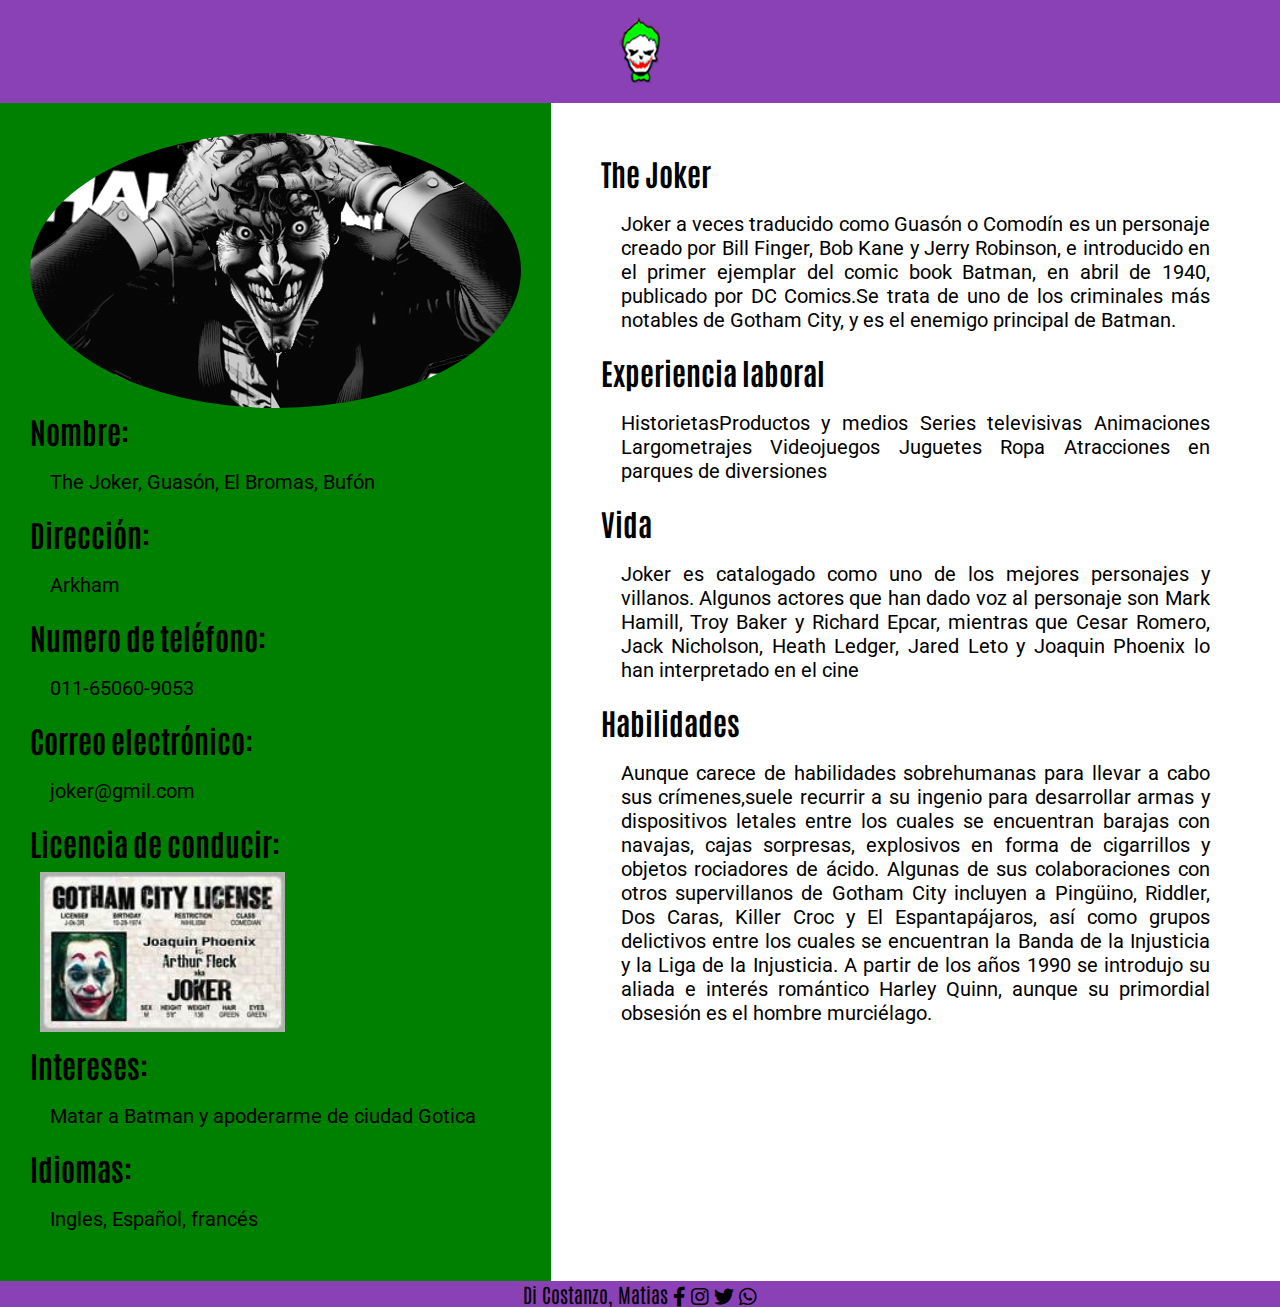
<file: cv.html>
<!DOCTYPE html>
<html lang="es">
<head>
    <meta charset="UTF-8">
    <meta name="viewport" content="width=device-width, initial-scale=1.0">
    <title>Curriculum</title>
    <link href="/cssccv/estilos.css"  rel="stylesheet">
    <link rel="stylesheet" href="https://cdnjs.cloudflare.com/ajax/libs/font-awesome/5.15.3/css/all.min.css">
</head>
<body>


    <div class="navbar">
        <img src="img/jokerlogo.png"> 
    </div>
    

<div class="contenedorgeneral">

    <div class="contenedorpersonaje">
        <img src="img/jokerdm.gif">

    <div>
        <h2>Nombre:</h2>
        <p>The Joker, Guasón, El Bromas, Bufón</p>

    <div>
        <h2>Dirección:</h2>
        <p>Arkham</p>
    </div>

    <div>
        <h2>Numero de teléfono:</h2>
        <p>011-65060-9053</p>
    </div>

    <div>
        <h2>Correo electrónico:</h2>
        <p>joker@gmil.com</p>
    </div>

    <div class="infopersonaje">
        <h2>Licencia de conducir:</h2>
        <img src="img/licencia.jpg">
    </div>

    <div>
        <h2>Intereses:</h2>
        <p>Matar a Batman y apoderarme de ciudad Gotica</p>
    </div>

    <div>
        <h2>Idiomas:</h2>
        <p>Ingles, Español, francés</p>
    </div>
</div>
</div>

    <div class="txtinfo">

        <div>
        <h2>The Joker</h2>
        <p>Joker a veces traducido como Guasón o Comodín es un personaje creado por Bill Finger, 
            Bob Kane y Jerry Robinson, e introducido en el primer ejemplar del comic book Batman, 
            en abril de 1940, publicado por DC Comics.​ 
            Se trata de uno de los criminales más notables de Gotham City, 
            y es el enemigo principal de Batman.</p>
        </div>

        <div>
            
        <h2>Experiencia laboral</h2>
        <p>Historietas 
            ​Productos y medios 
            Series televisivas 
            Animaciones 
            Largometrajes 
            Videojuegos 
            Juguetes 
            Ropa 
            Atracciones en parques de diversiones</p>
        </div>

        <div>
        <h2>Vida</h2>
        <p>Joker es catalogado como uno de los mejores personajes y villanos. 
            Algunos actores que han dado voz al personaje son Mark Hamill, 
            Troy Baker y Richard Epcar, mientras que Cesar Romero, Jack Nicholson, 
            Heath Ledger, Jared Leto y Joaquin Phoenix lo han interpretado en el cine</p>
        </div>

        <div>
            <h2>Habilidades</h2>
            <p>Aunque carece de habilidades sobrehumanas para llevar a cabo sus crímenes,​ 
                suele recurrir a su ingenio para desarrollar armas y dispositivos letales entre los cuales se 
                encuentran barajas con navajas, cajas sorpresas, explosivos en forma de cigarrillos y 
                objetos rociadores de ácido. 
                Algunas de sus colaboraciones con otros supervillanos de Gotham City incluyen a Pingüino, 
                Riddler, Dos Caras, Killer Croc y El Espantapájaros, así como grupos delictivos entre 
                los cuales se encuentran la Banda de la Injusticia y la Liga de la Injusticia. 
                A partir de los años 1990 se introdujo su aliada e interés romántico Harley Quinn, aunque su 
                primordial obsesión es el hombre murciélago.
                </p>
            </div>

    </div>
</div>

</body>
<footer> Di Costanzo, Matias 
    <i class="fab fa-facebook-f"></i>
    <i class="fab fa-instagram"></i>
    <i class="fab fa-twitter"></i>
    <i class="fab fa-whatsapp"></i>
</footer>
</html>
</file>
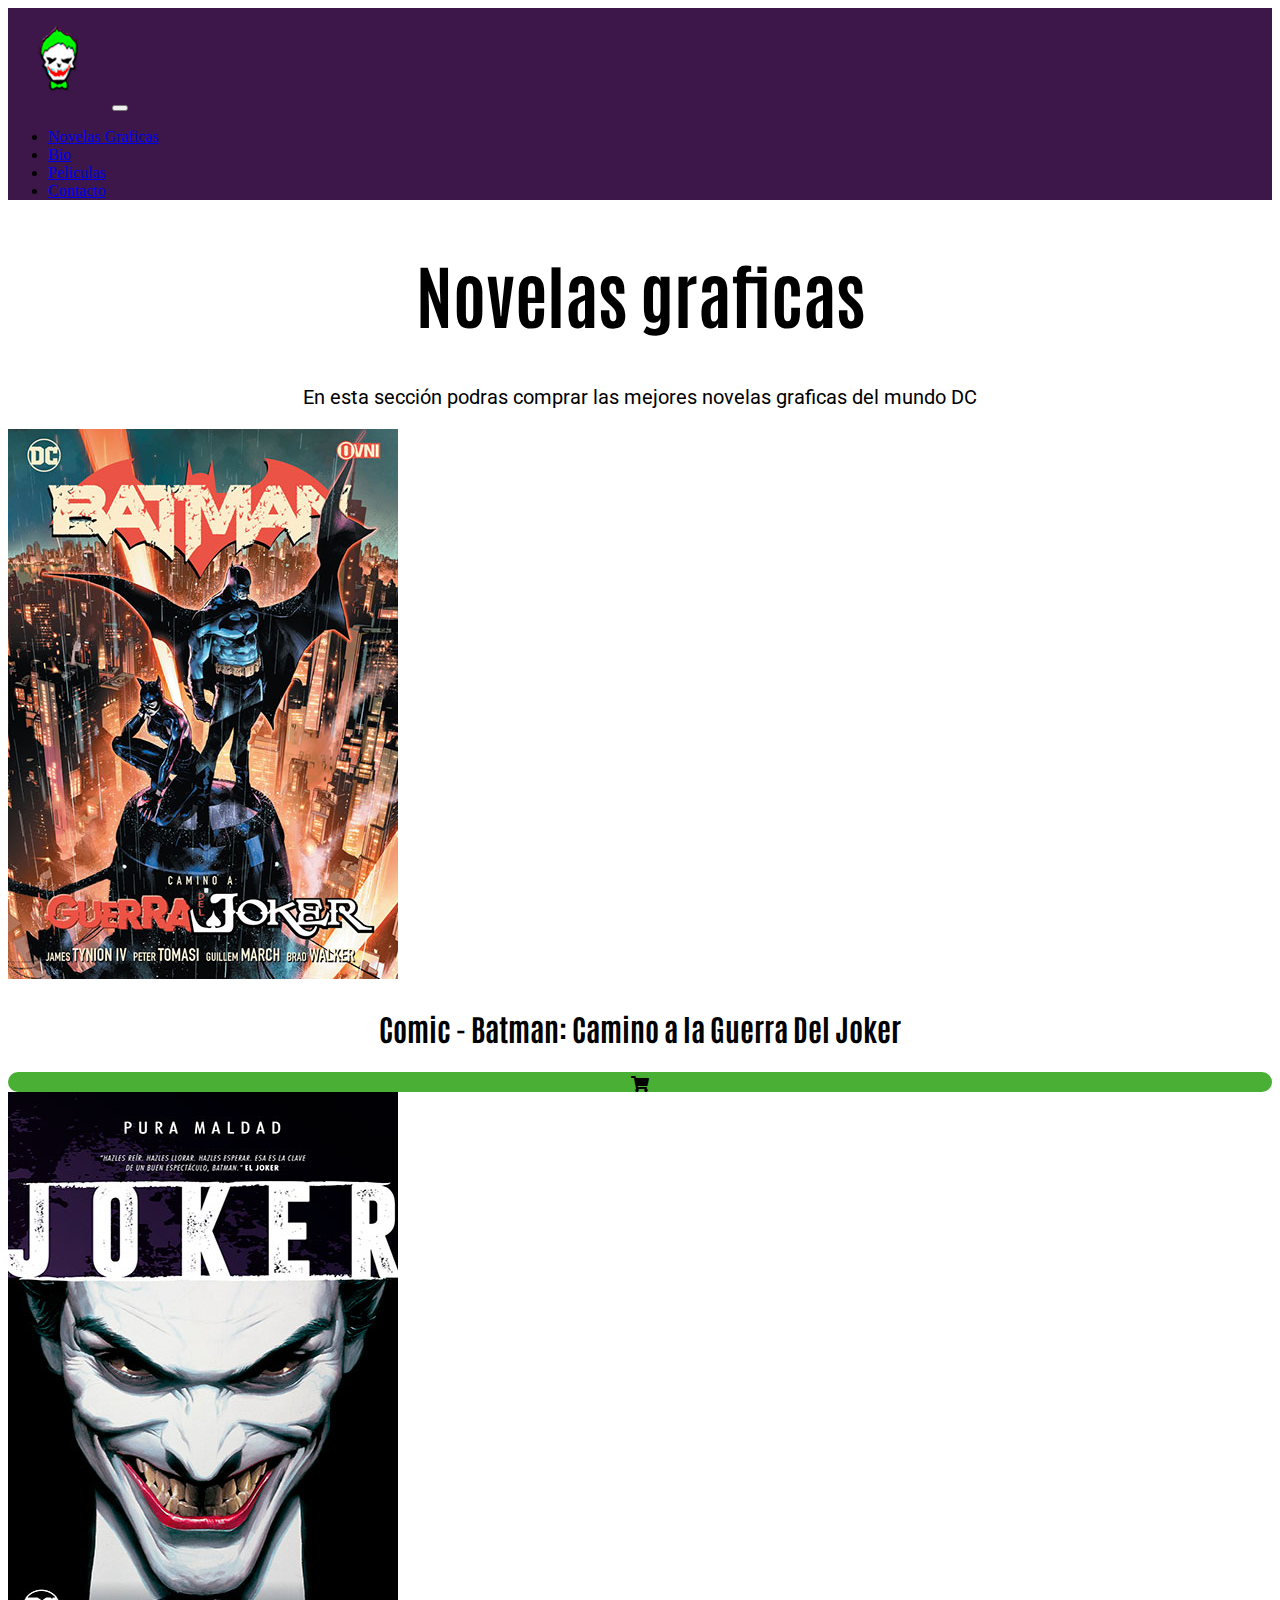
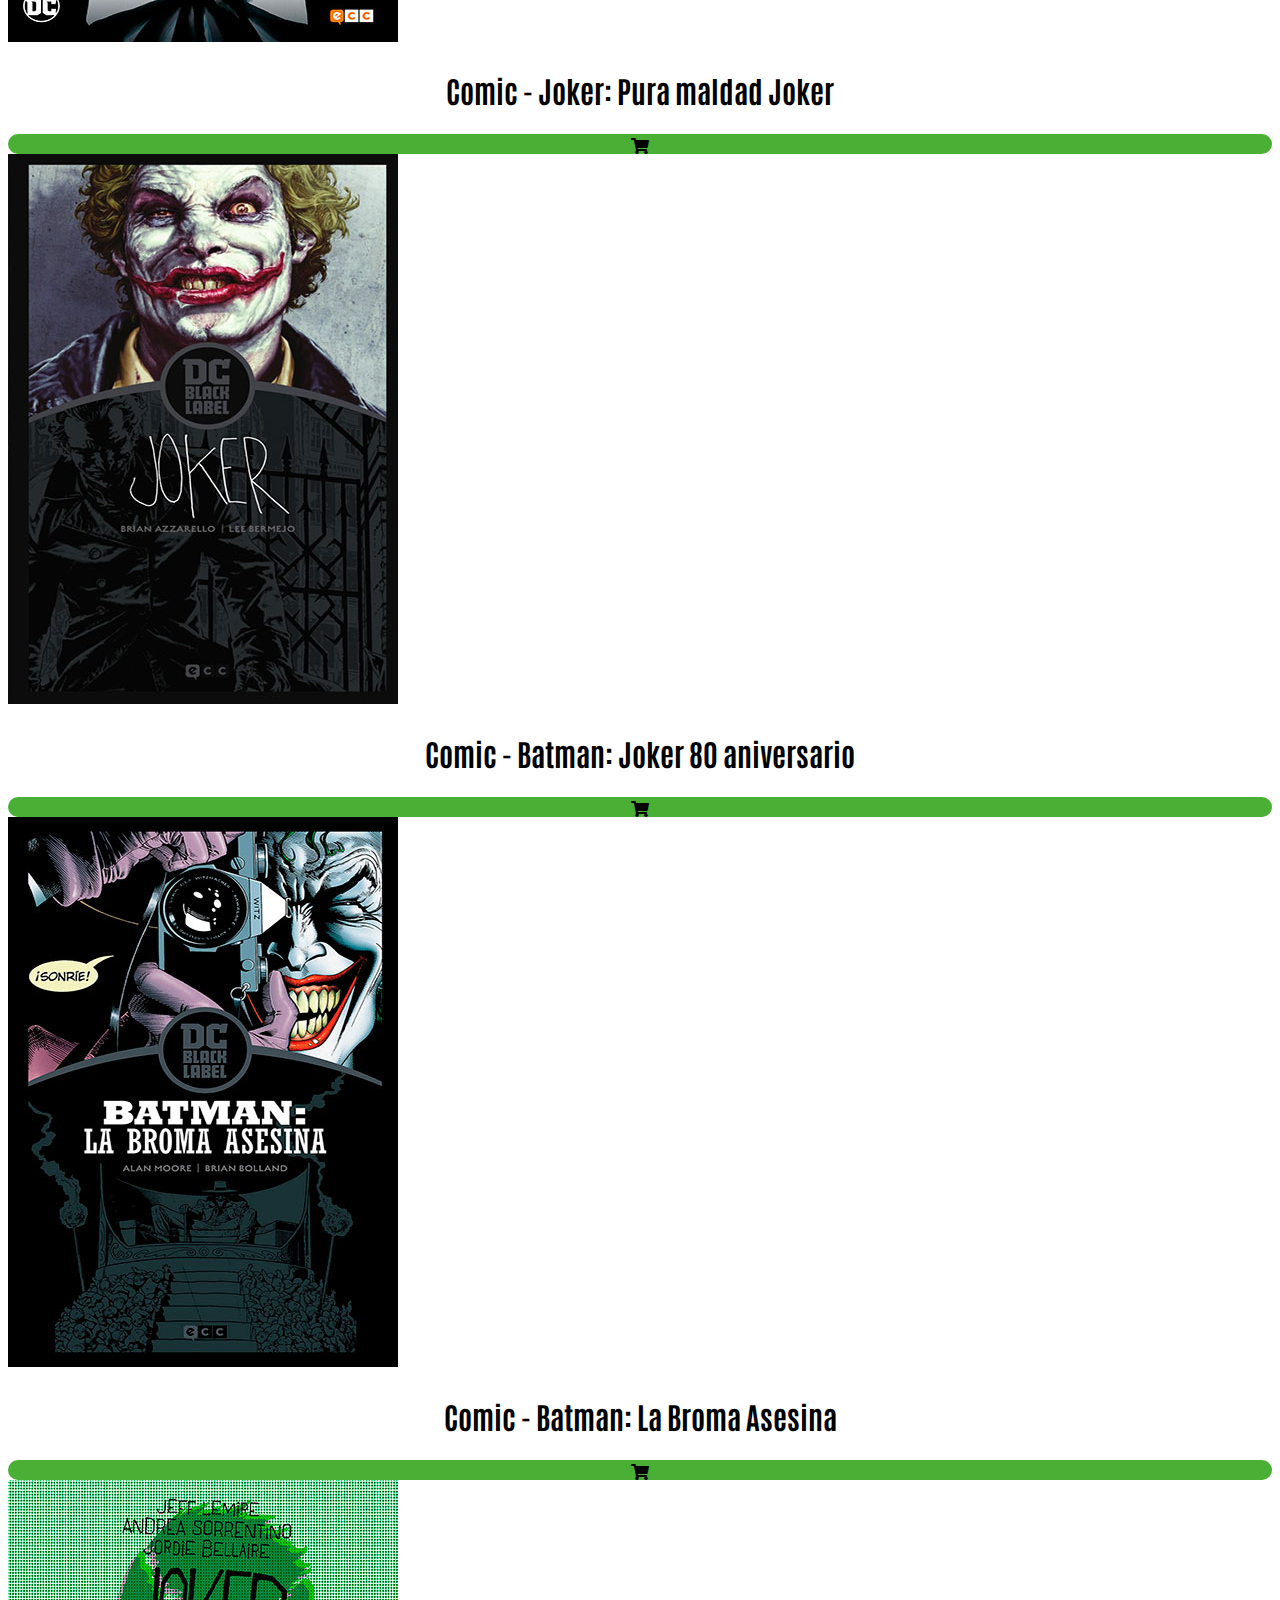
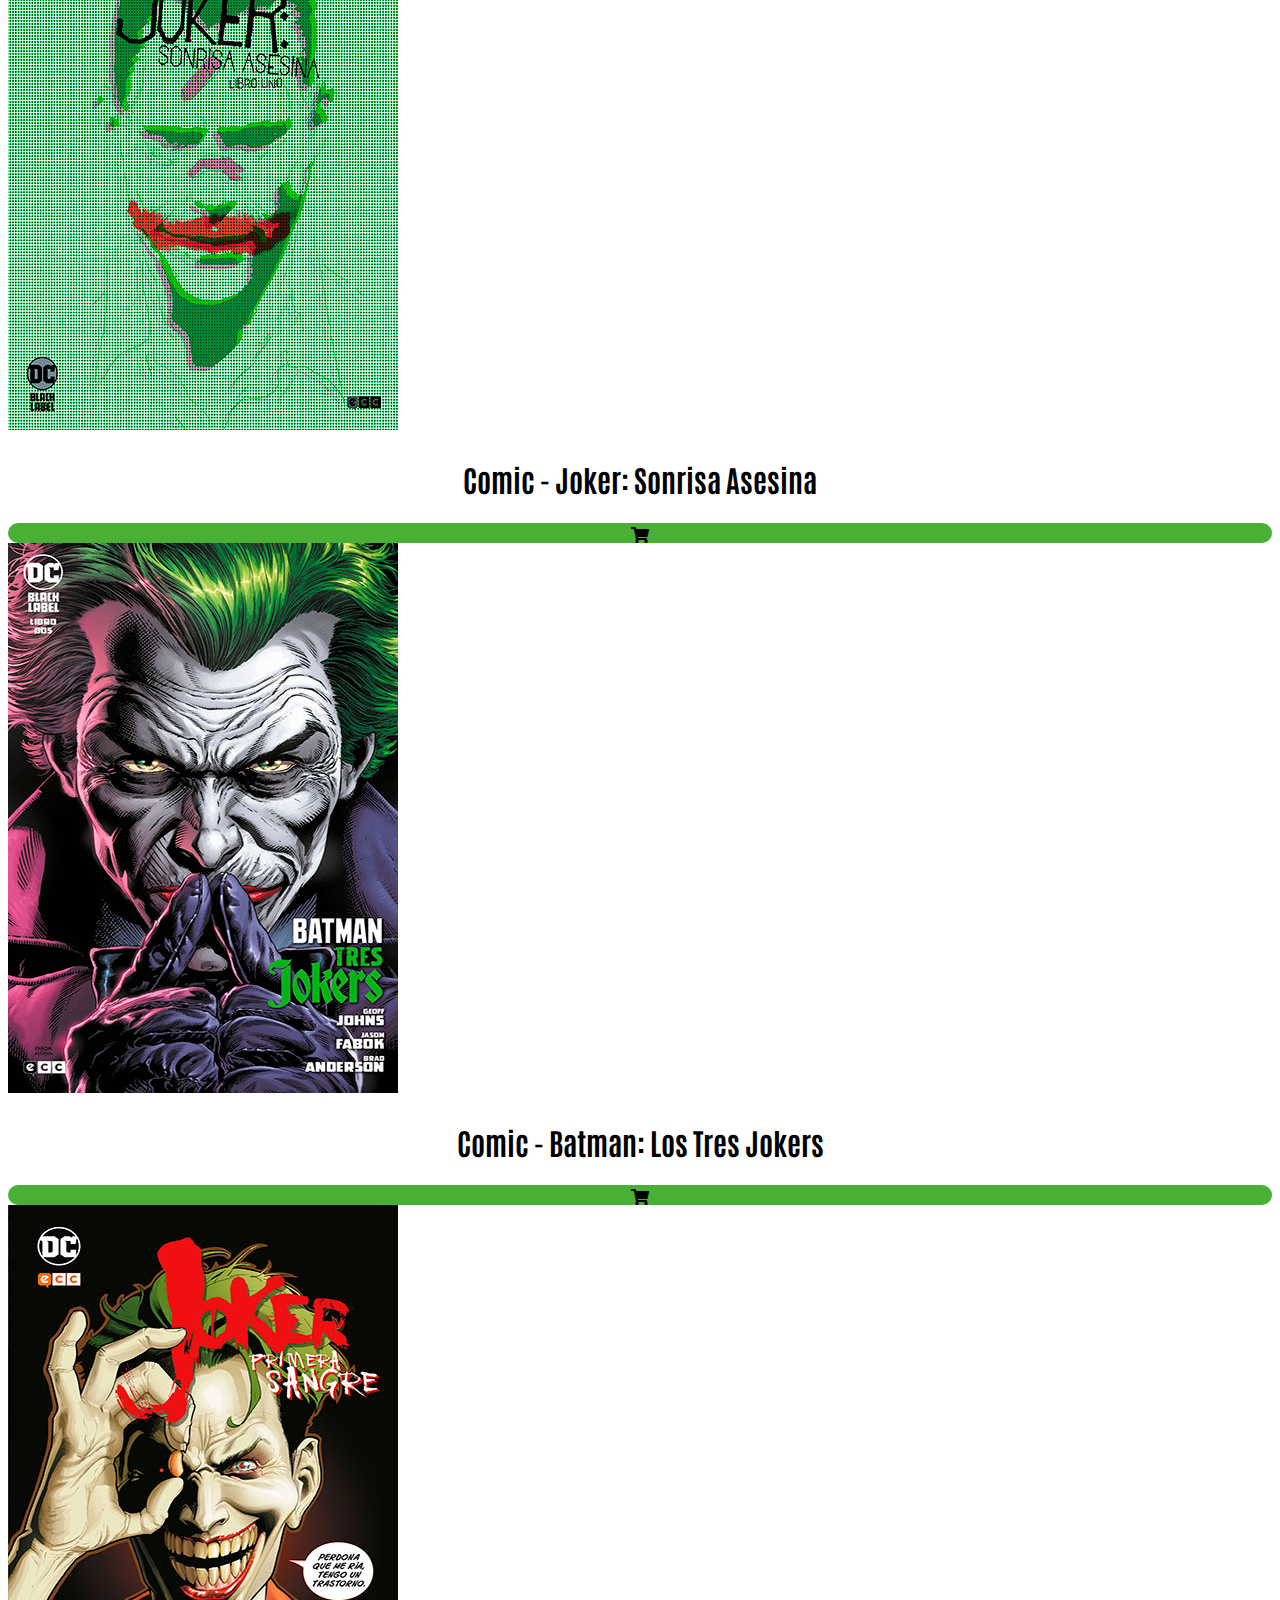
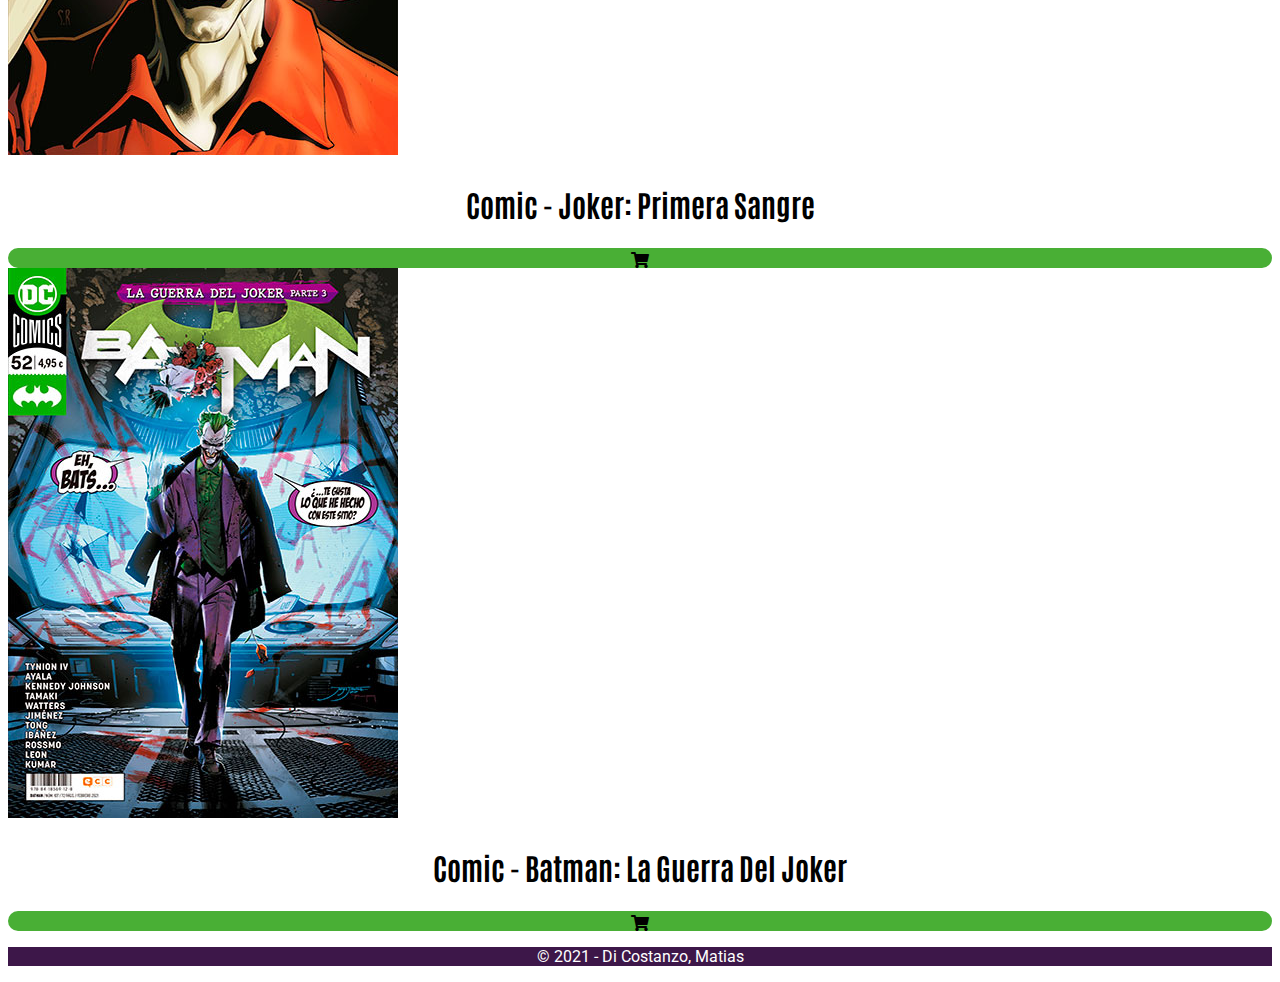
<file: novelasgraficas.html>
<!doctype html>
<html lang="es">
<head>
    <meta charset="utf-8">
    <meta name="viewport" content="width=device-width, initial-scale=1">

    <!-- Bootstrap CSS -->
    <link href="https://cdn.jsdelivr.net/npm/bootstrap@5.0.1/dist/css/bootstrap.min.css" 
    rel="stylesheet" integrity="sha384-+0n0xVW2eSR5OomGNYDnhzAbDsOXxcvSN1TPprVMTNDbiYZCxYbOOl7+AMvyTG2x" crossorigin="anonymous">

    <link href="css/estilos.css"  rel="stylesheet">
    <link rel="stylesheet" href="https://cdnjs.cloudflare.com/ajax/libs/font-awesome/5.15.3/css/all.min.css">
    <link rel="shortcut icon" href="img/jokerlogo.png">


    <title>Novelas graficas</title>
</head>

<body>

    <header>

        <nav  class="navbar navbar-expand-lg navbar-dark bg-dark p-0">
            <div class="container-fluid header">
              <a class="navbar-brand" href="index.html">
               <img src="img/jokerlogo.png"  alt=""></a>

              <button class="navbar-toggler" type="button" data-bs-toggle="collapse" data-bs-target="#navbarNav" aria-controls="navbarNav" aria-expanded="false" aria-label="Toggle navigation">
                <span class="navbar-toggler-icon"></span>
              </button>
              
              <div class="collapse navbar-collapse" id="navbarNav">
                <ul class="navbar-nav">
                  <li class="nav-item">
                    <a class="nav-link" aria-current="page" href="novelasgraficas.html">Novelas Graficas</a>
                  </li>
                  <li class="nav-item">
                    <a class="nav-link" href="bio.html">Bio</a>
                  </li>
                  <li class="nav-item">
                    <a class="nav-link" href="peliculas.html">Peliculas</a>
                  </li>
                  <li class="nav-item">
                    <a class="nav-link" href="contacto.html">Contacto</a>
                  </li>
                </ul>
              </div>
            </div>
          </nav>

    </header>

    <div class="container-fluid content">
        <div class="container">
            <div class="row">
            <div class="titulo">
            <h1>Novelas graficas</h1>
            <p> En esta sección podras comprar las mejores novelas graficas del mundo DC</p>
            </div>
        </div>
    </div>
</div>

    <div class="container-fluid content">
        <div class="container">
            <div class="row">
    
                <div class="col-lg-3 col-md-6 col-sm-12">
                    <div class="info">
                        <div class="imgnovelas tex-center">
                            <img class="img-fluid p-3" src="img/novelas-1.jpg" alt="">
                        </div>
                            <div class="txt">
                                <H2>Comic - Batman: Camino a la Guerra Del Joker</H2>
                                <p></p>
                                    <div class="boton">
                                        <a i class="fas fa-shopping-cart" href="compra.html"></i>
                                    </a>
                                </div>
                            </div>
                    </div>
                </div>
    
    
                <div class="col-lg-3 col-md-6 col-sm-12">
                    <div class="info">
                        <div class="imgnovelas tex-center">
                            <img class="img-fluid p-3" src="img/novelas-2.jpg" alt="">
                        </div>
                            <div class="txt">
                                <H2>Comic - Joker: Pura maldad Joker</H2>
                                <p></p>
                                <div class="boton">
                                    <a i class="fas fa-shopping-cart" href="https://www.mercadolibre.com.ar/"></i>
                                </a>
                            </div>
                            </div>
                    </div>
                </div>
    
                <div class="col-lg-3 col-md-6 col-sm-12">
                    <div class="info">
                        <div class="imgnovelas tex-center">
                            <img class="img-fluid p-3" src="img/novelas-3.jpg" alt="">
                        </div>
                            <div class="txt">
                                <H2>Comic - Batman: Joker 80 aniversario</H2>
                                <p></p>
                                <div class="boton">
                                    <a i class="fas fa-shopping-cart" href="https://www.mercadolibre.com.ar/"></i>
                                </a>
                            </div>
                            </div>
                    </div>
                </div>
    
                <div class="col-lg-3 col-md-6 col-sm-12">
                    <div class="info">
                        <div class="imgnovelas tex-center">
                            <img class="img-fluid p-3" src="img/novelas-4.jpg" alt="">
                        </div>
                            <div class="txt">
                                <H2>Comic - Batman: La Broma Asesina</H2>
                                <p></p>
                                <div class="boton">
                                    <a i class="fas fa-shopping-cart" href="https://www.mercadolibre.com.ar/"></i>
                                </a>
                            </div>
                            </div>
                        
                    </div>
                </div>
    
                <div class="col-lg-3 col-md-6 col-sm-12">
                    <div class="info">
                        <div class="imgnovelas tex-center">
                            <img class="img-fluid p-3" src="img/novelas-5.jpg" alt="">
                        </div>
                            <div class="txt">
                                <H2>Comic - Joker: Sonrisa Asesina</H2>
                                <p></p>
                                <div class="boton">
                                    <a i class="fas fa-shopping-cart" href="https://www.mercadolibre.com.ar/"></i>
                                </a>
                            </div>
                            </div>
                    </div>
                </div>
    
                <div class="col-lg-3 col-md-6 col-sm-12">
                    <div class="info">
                        <div class="imgnovelas tex-center">
                            <img class="img-fluid p-3" src="img/novelas-6.jpg" alt="">
                        </div>
                            <div class="txt">
                                <H2>Comic - Batman: Los Tres Jokers</H2>
                                <p></p>
                                <div class="boton">
                                    <a i class="fas fa-shopping-cart" href="https://www.mercadolibre.com.ar/"></i>
                                    </a>
                            </div>
                            </div>
                    </div>
                </div>

                <div class="col-lg-3 col-md-6 col-sm-12">
                    <div class="info">
                        <div class="imgnovelas tex-center">
                            <img class="img-fluid p-3" src="img/novelas-7.jpg" alt="">
                        </div>
                            <div class="txt">
                                <H2>Comic - Joker: Primera Sangre</H2>
                                <p></p>
                                <div class="boton">
                                    <a i class="fas fa-shopping-cart" href="https://www.mercadolibre.com.ar/"></i>
                                </a>
                            </div>
                            </div>
                    </div>
                </div>

                <div class="col-lg-3 col-md-6 col-sm-12">
                    <div class="info">
                        <div class="imgnovelas tex-center">
                            <img class="img-fluid p-3" src="img/novelas-8.jpg" alt="">
                        </div>
                            <div class="txt">
                                <H2>Comic - Batman: La Guerra Del Joker</H2>
                                <p></p>
                                <div class="boton">
                                    <a i class="fas fa-shopping-cart" href="https://www.mercadolibre.com.ar/"></i>
                                </a>
                            </div>
                            </div>
                    </div>
                </div>

            </div>
        </div>
    </div>



    <footer class="container-fluid footer">
        <div class="container">
        <p class="txtinfo p-3 mt-5">
          &copy; 2021 - Di Costanzo, Matias
        </p>
        </div>
      </footer>

    <!-- Option 1: Bootstrap Bundle with Popper -->
    <script src="https://cdn.jsdelivr.net/npm/bootstrap@5.0.1/dist/js/bootstrap.bundle.min.js" integrity="sha384-gtEjrD/SeCtmISkJkNUaaKMoLD0//ElJ19smozuHV6z3Iehds+3Ulb9Bn9Plx0x4" crossorigin="anonymous"></script>

</body>
</html>
</file>
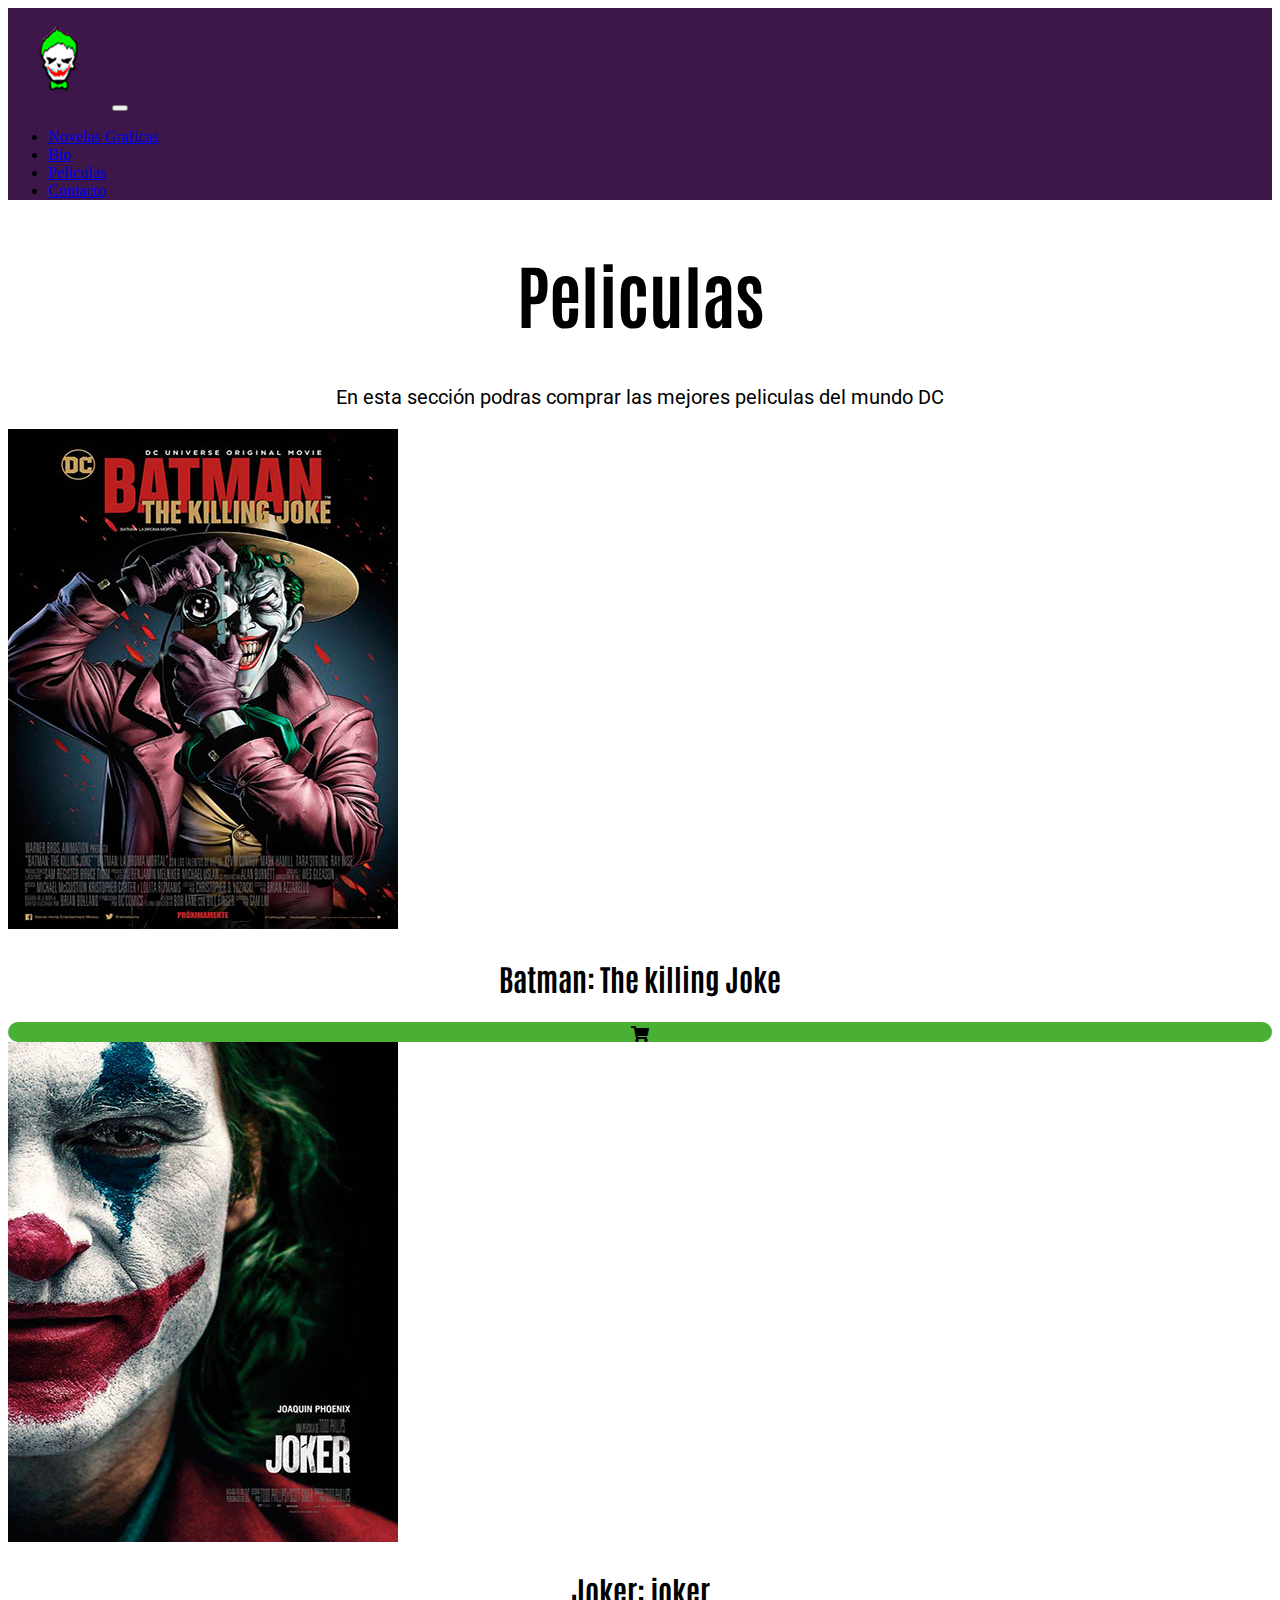
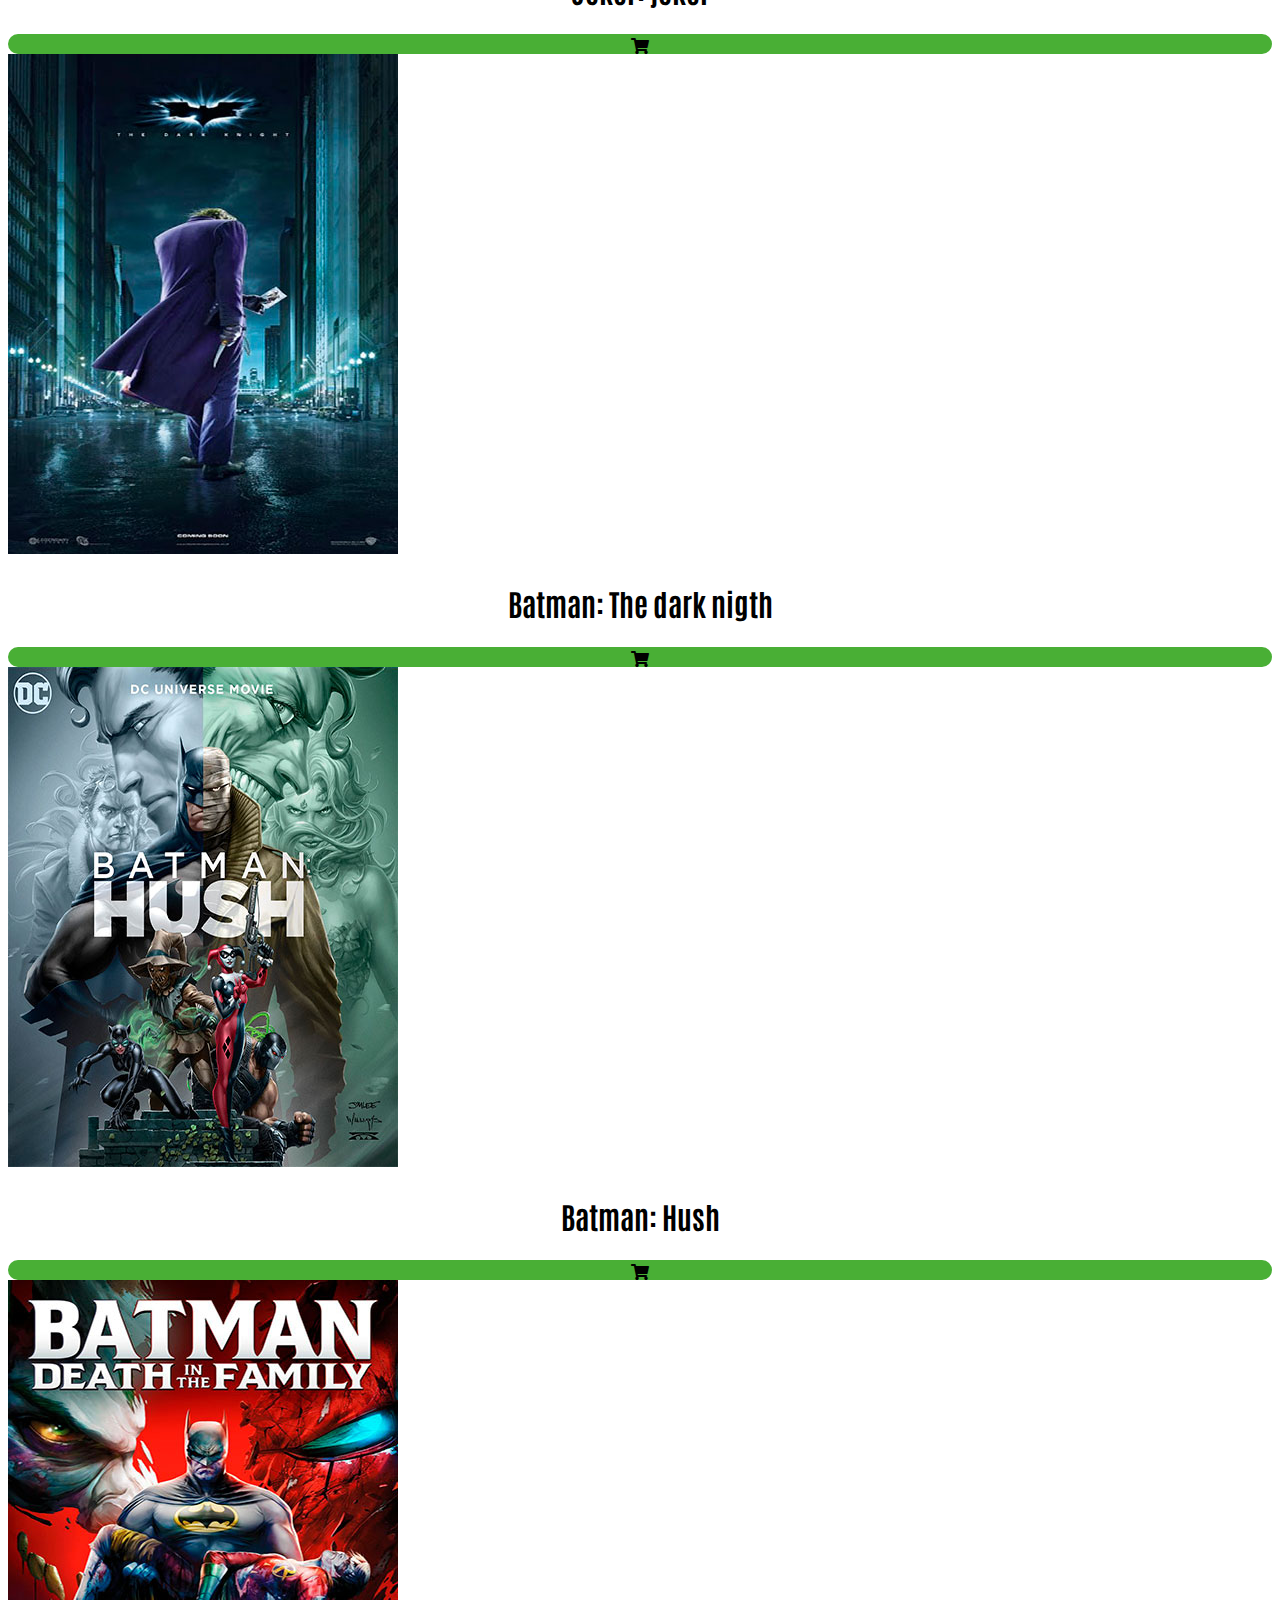
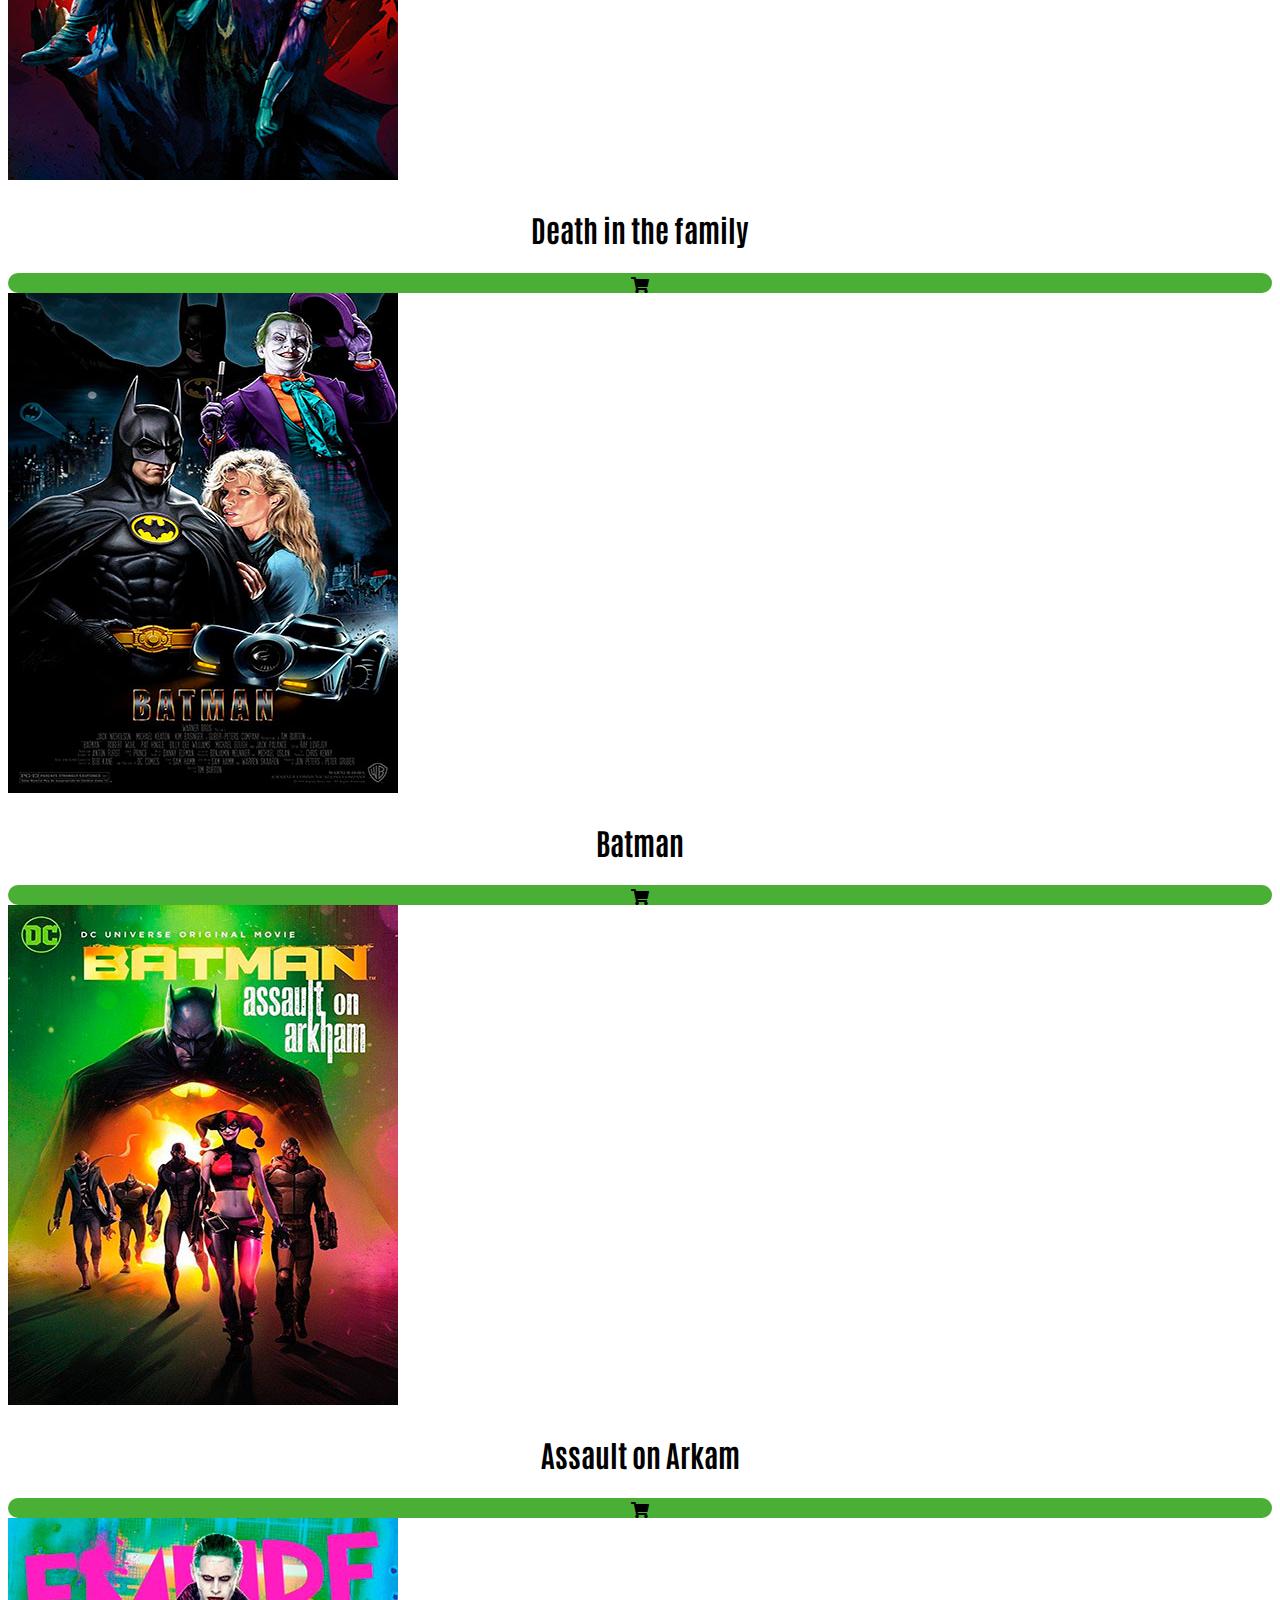
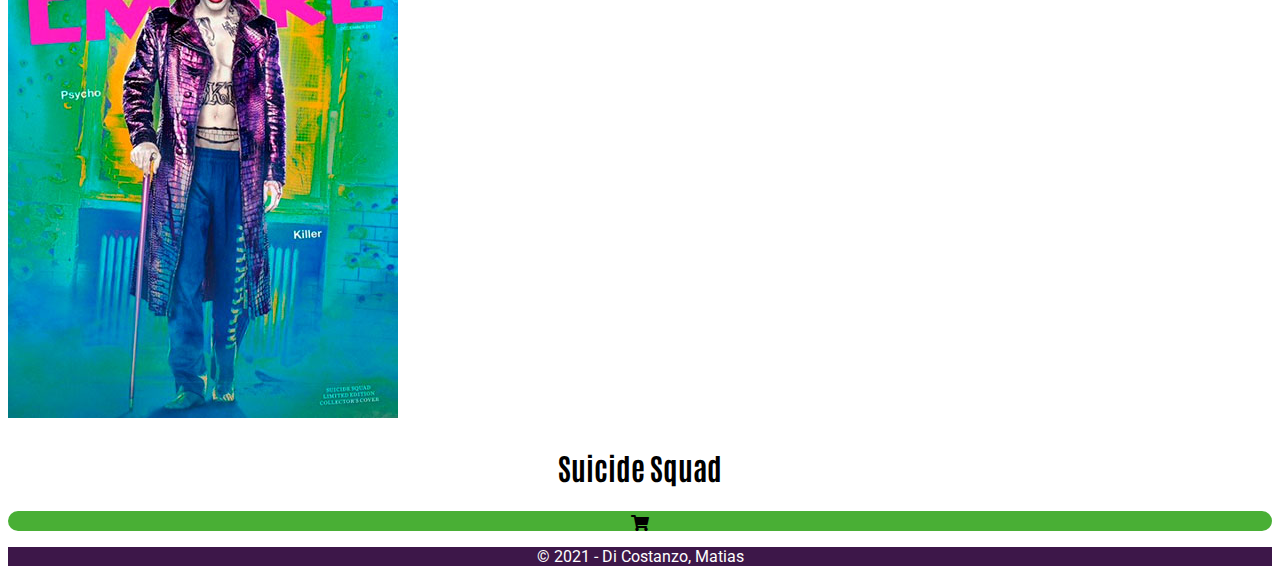
<file: peliculas.html>
<!doctype html>
<html lang="es">
<head>
    <meta charset="utf-8">
    <meta name="viewport" content="width=device-width, initial-scale=1">

    <!-- Bootstrap CSS -->
    <link href="https://cdn.jsdelivr.net/npm/bootstrap@5.0.1/dist/css/bootstrap.min.css" 
    rel="stylesheet" integrity="sha384-+0n0xVW2eSR5OomGNYDnhzAbDsOXxcvSN1TPprVMTNDbiYZCxYbOOl7+AMvyTG2x" crossorigin="anonymous">

    <link href="css/estilos.css"  rel="stylesheet">
    <link rel="stylesheet" href="https://cdnjs.cloudflare.com/ajax/libs/font-awesome/5.15.3/css/all.min.css">
    <link rel="shortcut icon" href="img/jokerlogo.png">


    <title>Peliculas</title>
</head>

<body>

    <header>

        <nav  class="navbar navbar-expand-lg navbar-dark bg-dark p-0">
            <div class="container-fluid header">
              <a class="navbar-brand" href="index.html">
               <img src="img/jokerlogo.png"  alt=""></a>

              <button class="navbar-toggler" type="button" data-bs-toggle="collapse" data-bs-target="#navbarNav" aria-controls="navbarNav" aria-expanded="false" aria-label="Toggle navigation">
                <span class="navbar-toggler-icon"></span>
              </button>
              
              <div class="collapse navbar-collapse" id="navbarNav">
                <ul class="navbar-nav">
                  <li class="nav-item">
                    <a class="nav-link" aria-current="page" href="novelasgraficas.html">Novelas Graficas</a>
                  </li>
                  <li class="nav-item">
                    <a class="nav-link" href="bio.html">Bio</a>
                  </li>
                  <li class="nav-item">
                    <a class="nav-link" href="peliculas.html">Peliculas</a>
                  </li>
                  <li class="nav-item">
                    <a class="nav-link" href="contacto.html">Contacto</a>
                  </li>
                </ul>
              </div>
            </div>
          </nav>

    </header>

    <div class="container-fluid content">
        <div class="container">
            <div class="row">
            <div class="titulo">
            <h1>Peliculas</h1>
            <p>En esta sección podras comprar las mejores peliculas del mundo DC </p>
            </div>
        </div>
    </div>
</div>

    <div class="container-fluid content">
        <div class="container">
            <div class="row">
    
                <div class="col-lg-3 col-md-6 col-sm-12">
                    <div class="info">
                        <div class="imgpeliculas tex-center">
                            <img class="img-fluid p-3" src="img/peliculas-1.jpg" alt="">
                        </div>
                            <div class="txt">
                                <H2>Batman: The killing Joke</H2>
                                <p></p>
                                    <div class="boton">
                                        <a i class="fas fa-shopping-cart" href="https://www.mercadolibre.com.ar/"></i>
                                    </a>
                                </div>
                            </div>
                    </div>
                </div>
    
    
                <div class="col-lg-3 col-md-6 col-sm-12">
                    <div class="info">
                        <div class="imgpeliculas tex-center">
                            <img class="img-fluid p-3" src="img/peliculas-2.jpg" alt="">
                        </div>
                            <div class="txt">
                                <H2>Joker: joker</H2>
                                <p></p>
                                <div class="boton">
                                    <a i class="fas fa-shopping-cart" href="https://www.mercadolibre.com.ar/"></i>
                                </a>
                            </div>
                            </div>
                    </div>
                </div>
    
                <div class="col-lg-3 col-md-6 col-sm-12">
                    <div class="info">
                        <div class="imgpeliculas tex-center">
                            <img class="img-fluid p-3" src="img/peliculas-3.jpg" alt="">
                        </div>
                            <div class="txt">
                                <H2>Batman: The dark nigth</H2>
                                <p></p>
                                <div class="boton">
                                    <a i class="fas fa-shopping-cart" href="https://www.mercadolibre.com.ar/"></i>
                                </a>
                            </div>
                            </div>
                    </div>
                </div>
    
                <div class="col-lg-3 col-md-6 col-sm-12">
                    <div class="info">
                        <div class="imgpeliculas tex-center">
                            <img class="img-fluid p-3" src="img/peliculas-4.jpg" alt="">
                        </div>
                            <div class="txt">
                                <H2>Batman: Hush</H2>
                                <p></p>
                                <div class="boton">
                                    <a i class="fas fa-shopping-cart" href="https://www.mercadolibre.com.ar/"></i>
                                </a>
                            </div>
                            </div>
                    </div>
                </div>
    
                <div class="col-lg-3 col-md-6 col-sm-12">
                    <div class="info">
                        <div class="imgpeliculas tex-center">
                            <img class="img-fluid p-3" src="img/peliculas-5.jpg" alt="">
                        </div>
                            <div class="txt">
                                <H2>Death in the family</H2>
                                <p></p>
                                <div class="boton">
                                    <a i class="fas fa-shopping-cart" href="https://www.mercadolibre.com.ar/"></i>
                                </a>
                            </div>
                            </div>
                        
                    </div>
                </div>
    
                <div class="col-lg-3 col-md-6 col-sm-12">
                    <div class="info">
                        <div class="imgpeliculas tex-center">
                            <img class="img-fluid p-3" src="img/peliculas-6.jpg" alt="">
                        </div>
                            <div class="txt">
                                <H2>Batman</H2>
                                <p></p>
                                <div class="boton">
                                    <a i class="fas fa-shopping-cart" href="https://www.mercadolibre.com.ar/"></i>
                                    </a>
                            </div>
                            </div>
                    </div>
                </div>

                <div class="col-lg-3 col-md-6 col-sm-12">
                    <div class="info">
                        <div class="imgpeliculas tex-center">
                            <img class="img-fluid p-3" src="img/peliculas-7.jpg" alt="">
                        </div>
                            <div class="txt">
                                <H2>Assault on Arkam</H2>
                                <p></p>
                                <div class="boton">
                                    <a i class="fas fa-shopping-cart" href="https://www.mercadolibre.com.ar/"></i>
                                </a>
                            </div>
                            </div>
                        
                    </div>
                </div>

                <div class="col-lg-3 col-md-6 col-sm-12">
                    <div class="info">
                        <div class="imgpeliculas tex-center">
                            <img class="img-fluid p-3" src="img/peliculas-8.jpg" alt="">
                        </div>
                            <div class="txt">
                                <H2>Suicide Squad</H2>
                                <p></p>
                                <div class="boton">
                                    <a i class="fas fa-shopping-cart" href="https://www.mercadolibre.com.ar/"></i>
                                </a>
                            </div>
                            </div>
                    </div>
                </div>

            </div>
        </div>
    </div>



    <footer class="container-fluid footer">
        <div class="container">
        <p class="txtinfo p-3 mt-5">
          &copy; 2021 - Di Costanzo, Matias
        </p>
        </div>
      </footer>

    <!-- Option 1: Bootstrap Bundle with Popper -->
    <script src="https://cdn.jsdelivr.net/npm/bootstrap@5.0.1/dist/js/bootstrap.bundle.min.js" integrity="sha384-gtEjrD/SeCtmISkJkNUaaKMoLD0//ElJ19smozuHV6z3Iehds+3Ulb9Bn9Plx0x4" crossorigin="anonymous"></script>

</body>
</html>
</file>
<file: css/estilos.css>
@import url('https://fonts.googleapis.com/css2?family=Antonio:wght@700&display=swap');
@import url('https://fonts.googleapis.com/css2?family=Roboto:wght@300&display=swap');





.header{background-color: #3D1749;}

.titulo h1 {font-family: 'Antonio', sans-serif; font-size: 70px;text-align: center;}

.titulo p {font-family: 'Roboto', sans-serif; font-size: 20px;text-align: center;}

h2 {font-family: 'Antonio', sans-serif; font-size: 30px;text-align: center;}

p {font-family: 'Roboto', sans-serif; font-size: 16px;text-align: center;}

.txt{font-family: 'Antonio', sans-serif;text-align: center;}

.txtcompras {font-family: 'Roboto', sans-serif; font-size: 16px;text-align: center;border: 1px solid;}


.botonhome a{transition: 1s all 0s ease; background:#49AF35; font-size: 25px; text-decoration: none; color: black;}
.botonhome a:hover {background: #3D1749; color:white;}



.imgnovelas img{transition: 1s all 0s ease;}
.imgnovelas :hover{transform: scale(1.1,1.1);}




.imgpeliculas img{transition: 1s all 0s ease;}
.imgpeliculas :hover{transform: scale(1.1,1.1);}



.botonbio a {transition: 1s all 0s ease; background:#3D1749; font-size: 30px; text-decoration: none; color: white;text-align: center;}
.botonbio a:hover {background:#49AF35; color:black;}



.boton { background:#49AF35; font-size: 16px; text-decoration: none; color: black;text-align: center;border-radius: 20px;}
.boton a{color: black;text-decoration: none;}

.compra a {transition: 1s all 0s ease; background:#3D1749; font-size: 30px; text-decoration: none; color: white;}
.compra a:hover {background:#49AF35; color:black;}








@keyframes jokers{
    50%{transform: scale(1.3);}
    100%{transform: scale(1);}
}

.imgbio{
    margin-top: 0 auto;
    animation-name:jokers;
    animation-duration: 2000ms;
}

@keyframes carrito{
    0%{transform: translateX(1400px);}
    100%{transform: translateX(-1500px);}
}

.imgcarrito{
    margin-top: 0 auto;
    animation-duration: 3s;
    animation-name: carrito;
    animation-iteration-count: forwards;
    animation-timing-function: linear;
}






.botonform{text-align: center;}

footer .txtinfo{background-color: #3D1749; text-align: center; color: white;}
</file>
<file: cssccv/estilos.css>
@import url('https://fonts.googleapis.com/css2?family=Antonio:wght@700&display=swap');
@import url('https://fonts.googleapis.com/css2?family=Roboto:wght@300&display=swap');

*{margin: 0; padding: 0;}

html{font-family: 'Antonio', sans-serif; font-size: 20px;}
p{font-family: 'Roboto', sans-serif; font-size: 20px; padding: 20px;}

/*barra de navegacion*/


.navbar{background-color: #8B41B6;text-align: center;width: 100%;}


/* contenedor general*/


.contenedorgeneral{display: flex;flex-direction: row;justify-content: center;}

.contenedorpersonaje {background-color: green; padding: 30px;}
.contenedorpersonaje img {width: 100%; border-radius: 50%;}
.txtinfo {width:50%; padding: 50px;text-align: justify;}

.infopersonaje img{width: 50%;border-radius:0%;padding: 10px;}


/*footer*/

footer{ background-color: #8B41B6; text-align: center; font-size: 20px;} 



/*Display Medianos (560-960px)*/

@media screen and (min-width: 560px) and (max-width: 960px) {

.contenedorgeneral{width: 100%;flex-wrap: wrap;}
.contenedorpersonaje{width: 100%;}
.txtinfo {width:100%}

}

/*Display Chicos (0-560px)*/

@media screen and (min-width: 0px) and (max-width: 560px) {

    .contenedorgeneral{width: 100%;flex-wrap: wrap;}
    .contenedorpersonaje{width: 100%;}
    .txtinfo {width:100%}

}
</file>
